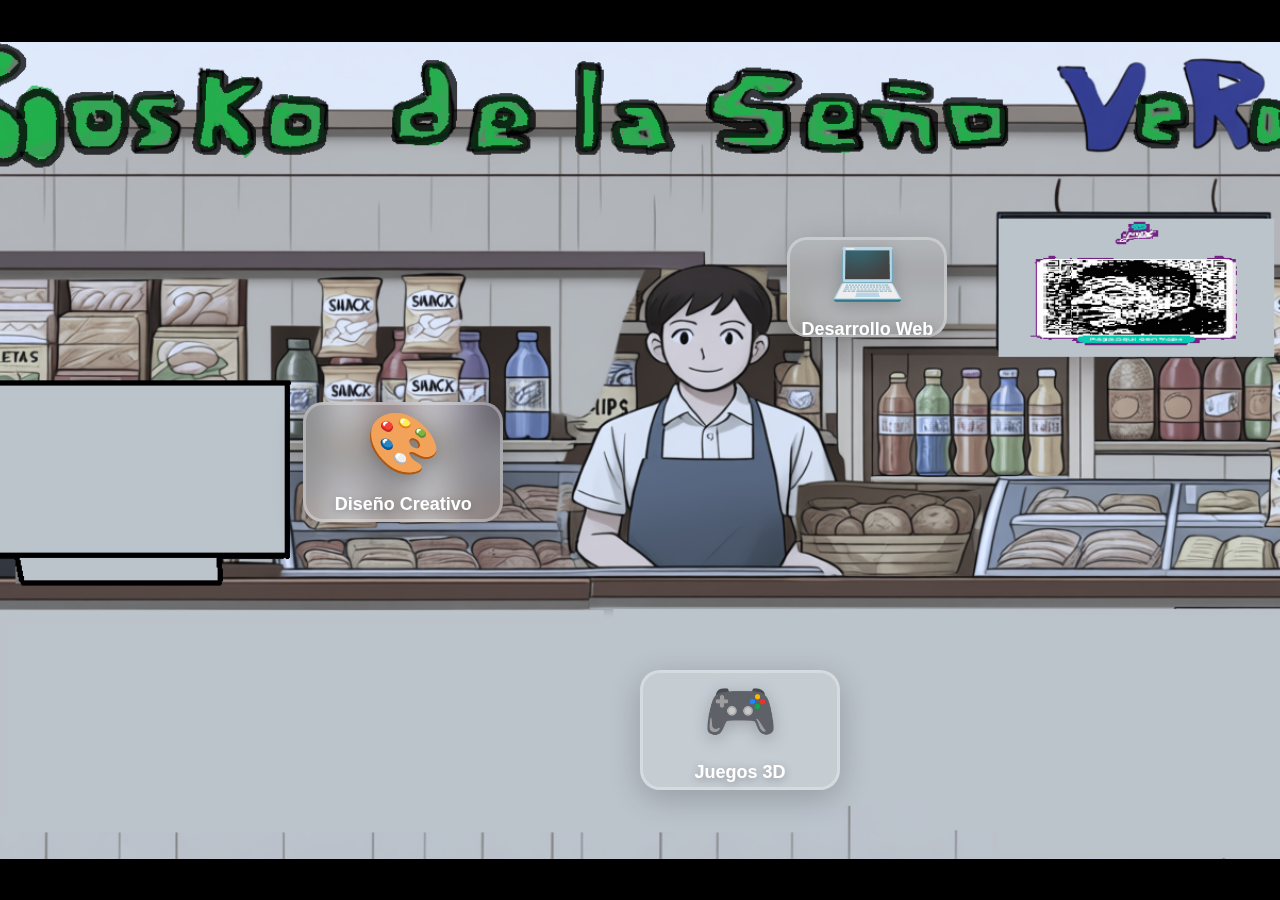
<file: index2.html>
<!DOCTYPE html>
<html lang="es">
  <head>
    <meta charset="UTF-8" />
    <meta name="viewport" content="width=device-width, initial-scale=1.0" />
    <title>Senho VeRo</title>
    <style>
      * {
        margin: 0;
        padding: 0;
        box-sizing: border-box;
      }

      body {
        margin: 0;
        overflow: hidden;
        font-family: "Segoe UI", Tahoma, Geneva, Verdana, sans-serif;
        background: #000;
      }

      #viewport {
        width: 100vw;
        height: 100vh;
        overflow: hidden;
        position: relative;
      }

      #scene {
        width: 100vw;
        height: 100vh;
        position: absolute;
        top: 0;
        left: 0;
        transform-origin: 50% 50%;
        transition: transform 1.5s cubic-bezier(0.4, 0, 0.2, 1);
      }

      #background1 {
        padding: 100px;
        top: -15%;
        left: -15%;
        width: 130%;
        height: 130%;

        position: relative;
        overflow: visible;

        /* La propiedad 'background' original con el degradado fue eliminada */
      }
      #background2 {
        width: 100%;
        height: 100%;
        /* PROPIEDADES DE FONDO */
        background-image: url("img/kiosko.png"); /* ⬅️ Reemplaza con la ruta correcta */
        background-size: contain; /* Asegura que la imagen cubra todo el elemento sin distorsión */
        background-position: center; /* Centra la imagen */
        background-repeat: no-repeat; /* Evita que la imagen se repita */
        position: relative;
        overflow: visible;
      }

      /* Botones interactivos */
      .interactive-button {
        position: absolute;
        width: 180px;
        height: 180px;
        background: rgba(255, 255, 255, 0.15);
        backdrop-filter: blur(20px);
        border: 3px solid rgba(255, 255, 255, 0.3);
        border-radius: 20px;
        cursor: pointer;
        transition: all 0.4s cubic-bezier(0.4, 0, 0.2, 1);
        display: flex;
        flex-direction: column;
        align-items: center;
        justify-content: center;
        gap: 15px;
        box-shadow: 0 8px 32px rgba(0, 0, 0, 0.2);
        z-index: 10;
      }

      .interactive-button:hover {
        transform: scale(1.05) translateY(-5px);
        background: rgba(255, 255, 255, 0.25);
        border-color: rgba(255, 255, 255, 0.5);
        box-shadow: 0 15px 45px rgba(0, 0, 0, 0.3);
      }

      .interactive-button.focused {
        pointer-events: all;
      }

      .button-icon {
        font-size: 60px;
        filter: drop-shadow(0 4px 8px rgba(0, 0, 0, 0.2));
      }

      .button-title {
        color: white;
        font-size: 18px;
        font-weight: 600;
        text-align: center;
        text-shadow: 0 2px 8px rgba(0, 0, 0, 0.3);
      }

      /* Posicionamiento de botones - DENTRO de la pantalla */
      .btn-1 {
        top: 45%;
        left: 27%;
        width: 200px;
        height: 120px;
      }
      .btn-2 {
        top: 28%;
        right: 29%;
        width: 160px;
        height: 100px;
      }
      .btn-3 {
        bottom: 15%;
        left: 50%;
        width: 200px;
        height: 120px;
      }
      

      /* Card de información */
      .info-card {
        position: fixed;
        top: 50%;
        left: 50%;
        transform: translate(-50%, -50%) scale(0.8);
        width: 90%;
        max-width: 500px;
        background: rgba(255, 255, 255, 0.95);
        backdrop-filter: blur(30px);
        border-radius: 25px;
        padding: 40px;
        box-shadow: 0 25px 80px rgba(0, 0, 0, 0.4);
        z-index: 1000;
        opacity: 0;
        visibility: hidden;
        transition: all 0.4s cubic-bezier(0.4, 0, 0.2, 1);
      }

      .info-card.active {
        opacity: 1;
        visibility: visible;
        transform: translate(-50%, -50%) scale(1);
      }

      .card-header {
        display: flex;
        align-items: center;
        gap: 20px;
        margin-bottom: 25px;
        padding-bottom: 20px;
        border-bottom: 2px solid rgba(0, 0, 0, 0.1);
      }

      .card-icon {
        font-size: 50px;
        filter: drop-shadow(0 4px 8px rgba(0, 0, 0, 0.1));
      }

      .card-title {
        font-size: 28px;
        font-weight: 700;
        color: #333;
      }

      .card-content {
        color: #555;
        font-size: 16px;
        line-height: 1.8;
        margin-bottom: 30px;
      }

      .card-actions {
        display: flex;
        gap: 15px;
        flex-wrap: wrap;
      }

      .card-btn {
        flex: 1;
        min-width: 140px;
        padding: 15px 25px;
        border: none;
        border-radius: 12px;
        font-size: 16px;
        font-weight: 600;
        cursor: pointer;
        transition: all 0.3s ease;
        display: flex;
        align-items: center;
        justify-content: center;
        gap: 8px;
      }

      .btn-youtube {
        background: linear-gradient(135deg, #ff0000, #cc0000);
        color: white;
        box-shadow: 0 4px 15px rgba(255, 0, 0, 0.3);
      }

      .btn-youtube:hover {
        transform: translateY(-2px);
        box-shadow: 0 6px 20px rgba(255, 0, 0, 0.4);
      }

      .btn-close {
        background: linear-gradient(135deg, #667eea, #764ba2);
        color: white;
        box-shadow: 0 4px 15px rgba(102, 126, 234, 0.3);
      }

      .btn-close:hover {
        transform: translateY(-2px);
        box-shadow: 0 6px 20px rgba(102, 126, 234, 0.4);
      }

      /* Efecto de pulso en botones */
      @keyframes pulse {
        0%,
        100% {
          box-shadow: 0 8px 32px rgba(0, 0, 0, 0.2);
        }
        50% {
          box-shadow: 0 8px 32px rgba(255, 255, 255, 0.4);
        }
      }

      .interactive-button {
        animation: pulse 3s ease-in-out infinite;
      }

      /* Indicador de clic */
      .click-indicator {
        position: absolute;
        bottom: 0px;
        width: 30px;
        height: 30px;
        background: rgba(255, 255, 255, 0.9);
        border-radius: 50%;
        display: flex;
        align-items: center;
        justify-content: center;
        font-size: 18px;
        box-shadow: 0 4px 15px rgba(0, 0, 0, 0.2);
        animation: click-pulse 1.5s ease-in-out infinite;

        opacity: 0;
        pointer-events: none;

        transition: opacity 0.3s;
      }
      .interactive-button.active .click-indicator {
        opacity: 1;
        pointer-events: auto;
      }

      @keyframes click-pulse {
        0%,
        100% {
          transform: scale(1);
        }
        50% {
          transform: scale(1.1);
        }
      }
    </style>
  </head>
  <body>
    <div id="viewport">
      <div id="scene">
        <div id="background1">
          <div id="background2">
            <!-- Decoraciones de fondo -->

            <!-- Botones interactivos -->
            <div class="interactive-button btn-1" data-id="proyecto1">
              <div class="button-icon">🎨</div>
              <div class="button-title">Diseño Creativo</div>
              <button class="click-indicator">👆</button>
            </div>

            <div class="interactive-button btn-2" data-id="proyecto2">
              <div class="button-icon">💻</div>
              <div class="button-title">Desarrollo Web</div>
              <button class="click-indicator">👆</button>
            </div>

            <div class="interactive-button btn-3" data-id="proyecto3">
              <div class="button-icon">🎮</div>
              <div class="button-title">Juegos 3D</div>
              <button class="click-indicator">👆</button>
            </div>
          </div>
        </div>
      </div>
    </div>

    <!-- Overlay oscuro -->
    <div class="overlay" id="overlay"></div>

    <!-- Card de información -->
    <div class="info-card" id="infoCard">
      <div class="card-header">
        <div class="card-icon" id="cardIcon">🎨</div>
        <div class="card-title" id="cardTitle">Título del Proyecto</div>
      </div>
      <div class="card-content" id="cardContent">
        Descripción del proyecto...
      </div>
      <div class="card-actions">
        <button class="card-btn btn-youtube" id="youtubeBtn">
          ▶️ Ver en YouTube
        </button>
        <button class="card-btn btn-close" id="closeBtn">← Volver</button>
      </div>
    </div>

    <script>
      // Datos de los proyectos
      const projectsData = {
        proyecto1: {
          icon: "🎨",
          title: "Diseño Creativo",
          content:
            "Un proyecto de diseño visual innovador que combina arte digital con experiencias interactivas. Explora nuevas formas de expresión creativa en la web.",
          youtubeUrl: "https://www.youtube.com/watch?v=dQw4w9WgXcQ",
        },
        proyecto2: {
          icon: "💻",
          title: "Desarrollo Web",
          content:
            "Aplicación web moderna con tecnologías de vanguardia. Interfaz responsiva, animaciones fluidas y arquitectura escalable para proyectos empresariales.",
          youtubeUrl: "https://www.youtube.com/watch?v=dQw4w9WgXcQ",
        },
        proyecto3: {
          icon: "🎮",
          title: "Juegos 3D",
          content:
            "Experiencia de juego inmersiva con gráficos 3D en tiempo real. Física realista, efectos visuales impresionantes y jugabilidad adictiva.",
          youtubeUrl: "https://www.youtube.com/watch?v=dQw4w9WgXcQ",
        },
        proyecto4: {
          icon: "📱",
          title: "Apps Móviles",
          content:
            "Aplicación móvil nativa con diseño intuitivo y rendimiento optimizado. Funcionalidades avanzadas para mejorar la productividad diaria.",
          youtubeUrl: "https://www.youtube.com/watch?v=dQw4w9WgXcQ",
        },
      };
      const containers = document.querySelectorAll(".interactive-button");

      containers.forEach((container) => {
        container.addEventListener("click", () => {
          container.classList.toggle("active"); // muestra u oculta el botón
        });
      });

      class InteractiveScene {
        constructor() {
          this.scene = document.getElementById("scene");
          this.buttons = document.querySelectorAll(".interactive-button");
          this.infoCard = document.getElementById("infoCard");
          this.overlay = document.getElementById("overlay");
          this.focusedButton = null;
          this.isZoomed = false;

          this.init();
        }

        init() {
          // Click en botones
          this.buttons.forEach((button) => {
            button.addEventListener("click", (e) => {
              if (!this.isZoomed) {
                // Primer clic: hacer zoom
                this.zoomToButton(button);
              } else if (this.focusedButton === button) {
                // Segundo clic: mostrar card
                this.showCard(button.dataset.id);
              }
            });
          });

          // Botón de cerrar card
          document.getElementById("closeBtn").addEventListener("click", () => {
            this.closeCard();
          });

          // Botón de YouTube
          document
            .getElementById("youtubeBtn")
            .addEventListener("click", () => {
              const projectId = this.focusedButton?.dataset.id;
              if (projectId && projectsData[projectId]) {
                window.open(projectsData[projectId].youtubeUrl, "_blank");
              }
            });

          // Click en overlay
          this.overlay.addEventListener("click", () => {
            this.closeCard();
          });
        }

        zoomToButton(button) {
          // Obtener posición del botón relativa a la escena
          const buttonRect = button.getBoundingClientRect();
          const sceneRect = this.scene.getBoundingClientRect();

          // Centro del botón en coordenadas de la escena
          const buttonCenterX = buttonRect.left + buttonRect.width / 2;
          const buttonCenterY = buttonRect.top + buttonRect.height / 2;

          // Centro del viewport
          const viewportCenterX = window.innerWidth / 2;
          const viewportCenterY = window.innerHeight / 2;

          // Factor de zoom
          const zoomScale = 2;

          // Calcular cuánto necesitamos mover para centrar el botón
          const translateX = viewportCenterX - buttonCenterX;
          const translateY = viewportCenterY - buttonCenterY;

          // Aplicar transformación
          this.scene.style.transform = `translate(${
            translateX * zoomScale
          }px, ${translateY * zoomScale}px) scale(${zoomScale})`;
          // Marcar como enfocado
          button.classList.add("focused");
          this.focusedButton = button;
          this.isZoomed = true;

          // Atenuar otros botones
          this.buttons.forEach((btn) => {
            if (btn !== button) {
              btn.style.opacity = "0.3";
            }
          });
        }

        showCard(projectId) {
          const project = projectsData[projectId];
          if (!project) return;

          // Actualizar contenido de la card
          document.getElementById("cardIcon").textContent = project.icon;
          document.getElementById("cardTitle").textContent = project.title;
          document.getElementById("cardContent").textContent = project.content;

          // Mostrar card y overlay
          this.overlay.classList.add("active");
          this.infoCard.classList.add("active");
        }

        closeCard() {
          // Ocultar card
          this.infoCard.classList.remove("active");
          this.overlay.classList.remove("active");

          // Resetear zoom después de un delay
          setTimeout(() => {
            this.resetZoom();
          }, 300);
        }

        resetZoom() {
          // Resetear transformación
          this.scene.style.transform = "translate(0, 0) scale(1)";

          // Restaurar todos los botones
          this.buttons.forEach((btn) => {
            btn.classList.remove("focused");
            btn.style.opacity = "0.5";
          });

          this.focusedButton = null;
          this.isZoomed = false;
        }
      }

      // Inicializar cuando el DOM esté listo
      document.addEventListener("DOMContentLoaded", () => {
        new InteractiveScene();
      });
    </script>
  </body>
</html>
</file>
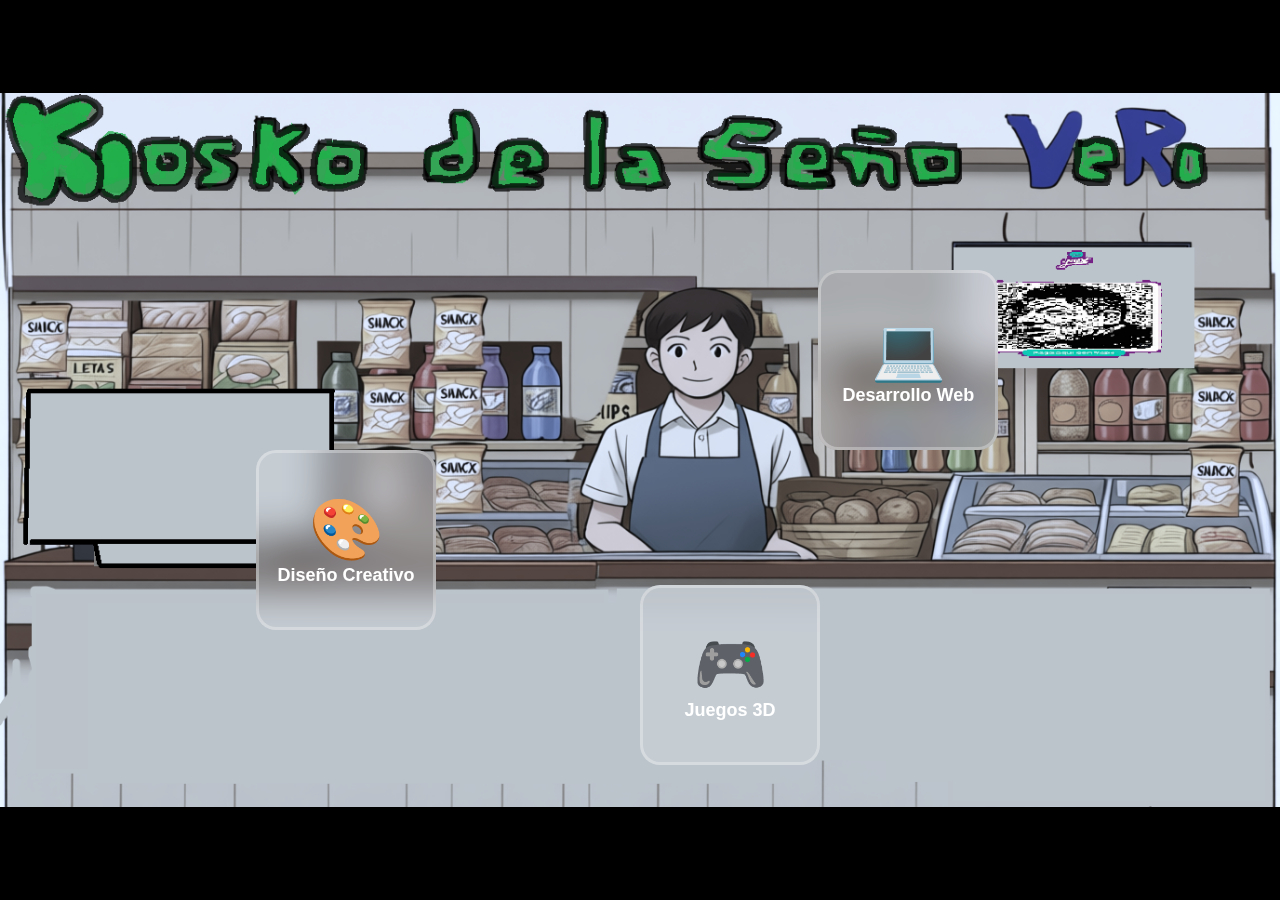
<file: index3.html>
<!DOCTYPE html>
<html lang="es">
<head>
  <meta charset="UTF-8">
  <meta name="viewport" content="width=device-width, initial-scale=1.0">
  <title>Senho VeRo</title>

  <style>
    * { margin: 0; padding: 0; box-sizing: border-box; }

    body {
      font-family: "Segoe UI", sans-serif;
      background: #000;
      overflow: hidden;
    }

    #scene {
      width: 100vw;
      height: 100vh;
      background-image: url("img/kiosko.png");
      background-size: contain;
      background-position: center;
      background-repeat: no-repeat;
      position: relative;
    }

    /* BOTONES */
    .interactive-button {
      position: absolute;
      width: 180px;
      height: 180px;
      background: rgba(255,255,255,0.15);
      border: 3px solid rgba(255,255,255,0.3);
      border-radius: 20px;
      backdrop-filter: blur(20px);
      display: flex;
      flex-direction: column;
      justify-content: center;
      align-items: center;
      color: white;
      cursor: pointer;
      transition: .3s;
    }

    .interactive-button:hover {
      transform: scale(1.05);
      background: rgba(255,255,255,0.25);
    }

    .button-icon { font-size: 60px; }
    .button-title { font-size: 18px; font-weight: 600; }

    .btn-1 { top: 50%; left: 20%;  }
    .btn-2 { top: 30%; right: 22%; }
    .btn-3 { bottom: 15%; left: 50%; }

    /* CARD */
    .info-card {
      position: fixed;
      top: 50%;
      left: 50%;
      transform: translate(-50%, -50%) scale(0.8);
      background: white;
      border-radius: 25px;
      padding: 40px;
      width: 90%;
      max-width: 500px;
      opacity: 0;
      visibility: hidden;
      transition: .3s;
      z-index: 100;
    }

    .info-card.active {
      opacity: 1;
      visibility: visible;
      transform: translate(-50%, -50%) scale(1);
    }

    .overlay {
      position: fixed;
      inset: 0;
      background: rgba(0,0,0,0.6);
      opacity: 0;
      visibility: hidden;
      transition: .3s;
      z-index: 50;
    }

    .overlay.active {
      opacity: 1;
      visibility: visible;
    }

    .card-btn {
      padding: 12px 20px;
      border-radius: 10px;
      border: none;
      cursor: pointer;
      width: 100%;
      color: white;
      font-weight: bold;
      margin-bottom: 10px;
    }

    .btn-youtube { background: #d00; }
    .btn-close { background: #555; }

    .carousel-container {
      width: 100%;
      overflow: hidden;
      position: relative;
      margin-bottom: 20px;
    }

    .carousel {
      display: flex;
      transition: transform .35s ease-in-out;
      gap: 20px;
    }

    .carousel-item {
      min-width: 340px;
      max-width: 340px;
      flex-shrink: 0;
      background: white;
      border-radius: 18px;
      padding: 20px;
      box-shadow: 0 8px 25px rgba(0,0,0,0.22);
      border: 3px solid rgba(255, 0, 150, 0.5);
      transition: all .3s;
      opacity: 0.4;
      transform: scale(0.9);
    }

    .carousel-item.active {
      opacity: 1;
      transform: scale(1);
      border-color: rgba(255,0,150,1);
    }

    .carousel-item-icon {
      font-size: 50px;
      margin-bottom: 10px;
    }

    .carousel-item-title {
      font-weight: bold;
      margin-bottom: 10px;
      font-size: 22px;
    }

    .carousel-item-content {
      font-size: 15px;
      margin-bottom: 20px;
    }

    .nav-btn {
      position: absolute;
      top: 50%;
      transform: translateY(-50%);
      border: none;
      background: rgba(0,0,0,0.45);
      color: white;
      font-size: 25px;
      cursor: pointer;
      padding: 8px 12px;
      border-radius: 10px;
      z-index: 120;
      transition: .2s;
    }

    .nav-btn:hover {
      background: rgba(0,0,0,0.7);
    }

    .nav-btn:disabled {
      opacity: 0.3;
      cursor: not-allowed;
    }

    #prevBtn { left: -10px; }
    #nextBtn { right: -10px; }
    /* Tarjetas de equipo */
.carousel-item.team {
  background: linear-gradient(180deg, rgba(255,255,255,0.95), rgba(245,245,245,0.9));
  border: 2px solid rgba(255,255,255,0.6);
  color: #222;
  padding: 15px;
}

.carousel-item.team .team-photo {
  width: 90px;           /* más pequeño */
  height: 90px;          /* cuadrado y compacto */
  border-radius: 50%;    /* redondo */
  object-fit: cover;     /* recorta sin deformar */
  margin: 0 auto 10px;   /* centrado */
  display: block;
  box-shadow: 0 3px 8px rgba(0,0,0,0.25);
}

.carousel-item.team .carousel-item-title {
  font-size: 1rem;
  font-weight: 600;
  margin-bottom: 5px;
}

.carousel-item.team .carousel-item-content {
  font-size: 0.85rem;
  opacity: 0.8;
}

  </style>
</head>

<body>
  <div id="scene">
    <div class="interactive-button btn-1" data-id="info1">
      <div class="button-icon">🎨</div>
      <div class="button-title">Diseño Creativo</div>
    </div>

    <div class="interactive-button btn-2" data-id="info2">
      <div class="button-icon">💻</div>
      <div class="button-title">Desarrollo Web</div>
    </div>

    <div class="interactive-button btn-3" data-id="info3">
      <div class="button-icon">🎮</div>
      <div class="button-title">Juegos 3D</div>
    </div>
  </div>

  <div class="overlay" id="overlay"></div>

  <div class="info-card" id="infoCard">
    <button id="prevBtn" class="nav-btn">◀</button>

    <div class="carousel-container">
      <div id="carousel" class="carousel"></div>
    </div>

    <button id="nextBtn" class="nav-btn">▶</button>

    <button class="card-btn btn-close" id="closeBtn">Volver</button>
  </div>

  <script>
  const data = {
    info1: [
      {
        icon: "🎨",
        title: "Bocetos iniciales",
        content: "Arte visual creativo y moderno.",
        url: "https://www.youtube.com/watch?v=dQw4w9WgXcQ"
      },
      {
        icon: "🖌",
        title: "Maqueta Física",
        content: "Diseño de maqueta a escala para pruebas iniciales.",
        url: "https://www.youtube.com/watch?v=dQw4w9WgXcQ"
      },
      {
        icon: "🏗",
        title: "Escenario Real",
        content: "Diseño del espacio real para validar proporciones.",
        url: "https://www.youtube.com/watch?v=dQw4w9WgXcQ"
      },
      {
        icon: "🕶",
        title: "Realidad Virtual",
        content: "Adaptación completa al entorno VR con interacción inmersiva.",
        url: "https://www.youtube.com/watch?v=dQw4w9WgXcQ"
      }
    ],
    info2: [
      {
        icon: "💻",
        title: "Pruebas con maqueta",
        content: "Evaluación de interacción física con el modelo.",
        url: "https://www.youtube.com/watch?v=dQw4w9WgXcQ"
      },
      {
        icon: "🧠",
        title: "Pruebas escenario real",
        content: "Revisión de tiempos de respuesta y adaptación del entorno.",
        url: "https://www.youtube.com/watch?v=dQw4w9WgXcQ"
      },
      {
        icon: "🕹",
        title: "Pruebas VR",
        content: "Testeo con usuarios dentro del entorno virtual.",
        url: "https://www.youtube.com/watch?v=dQw4w9WgXcQ"
      }
    ],
    info3: [
      {
        photo: "img/foto_ar.jpeg",
        name: "Arleen Ferro Vasquez",
        role: "Diseñadora UX/UI"
      },
      {
        photo: "img/foto_wil.jpeg",
        name: "Wilson Mamani Casilla",
        role: "Desarrollador VR"
      },
      {
        photo: "img/foto_jaz.jpeg",
        name: "Jazmin Perez Villasante",
        role: "Desarrolladora Backend"
      },
      {
        photo: "img/foto_edil.jpeg",
        name: "Edilson Mamani Yucra",
        role: "Tester QA"
      },
      {
        photo: "img/foto_cri.jpeg",
        name: "Cristhian Huanca Olazabal",
        role: "Product Manager"
      }
    ]
  };

  const overlay = document.getElementById("overlay");
  const card = document.getElementById("infoCard");
  const carousel = document.getElementById("carousel");
  const prevBtn = document.getElementById("prevBtn");
  const nextBtn = document.getElementById("nextBtn");

  let currentIndex = 0;

  document.querySelectorAll(".interactive-button").forEach(btn => {
    btn.addEventListener("click", () => {
      const items = data[btn.dataset.id];
      carousel.innerHTML = "";
      currentIndex = 0;

      // Si el botón es info3 (equipo)
      if (btn.dataset.id === "info3") {
        items.forEach(member => {
          carousel.innerHTML += `
            <div class="carousel-item team">
              <img src="${member.photo}" alt="${member.name}" class="team-photo" />
              <div class="carousel-item-title">${member.name}</div>
              <div class="carousel-item-content">${member.role}</div>
            </div>`;
        });
      } else {
        // Para los demás botones
        items.forEach(item => {
          carousel.innerHTML += `
            <div class="carousel-item">
              <div class="carousel-item-icon">${item.icon}</div>
              <div class="carousel-item-title">${item.title}</div>
              <div class="carousel-item-content">${item.content}</div>
              <button class="card-btn btn-youtube" onclick="window.open('${item.url}', '_blank')">Ver en YouTube</button>
            </div>`;
        });
      }

      moveCarousel();
      overlay.classList.add("active");
      card.classList.add("active");
    });
  });

  function moveCarousel() {
    const container = carousel.parentElement;
    const cardWidth = 340;
    const gap = 20;
    const containerWidth = container.offsetWidth;
    const centerOffset = (containerWidth - cardWidth) / 2;
    const translateX = -(currentIndex * (cardWidth + gap)) + centerOffset;
    carousel.style.transform = `translateX(${translateX}px)`;
    updateActiveCard();
    updateButtons();
  }

  function updateActiveCard() {
    [...carousel.children].forEach((item, i) =>
      item.classList.toggle("active", i === currentIndex)
    );
  }

  function updateButtons() {
    prevBtn.disabled = currentIndex === 0;
    nextBtn.disabled = currentIndex === carousel.children.length - 1;
  }

  prevBtn.onclick = () => {
    if (currentIndex > 0) {
      currentIndex--;
      moveCarousel();
    }
  };

  nextBtn.onclick = () => {
    if (currentIndex < carousel.children.length - 1) {
      currentIndex++;
      moveCarousel();
    }
  };

  function closeCard() {
    overlay.classList.remove("active");
    card.classList.remove("active");
  }

  document.getElementById("closeBtn").addEventListener("click", closeCard);
  overlay.addEventListener("click", closeCard);
</script>

</body>
</html>
</file>
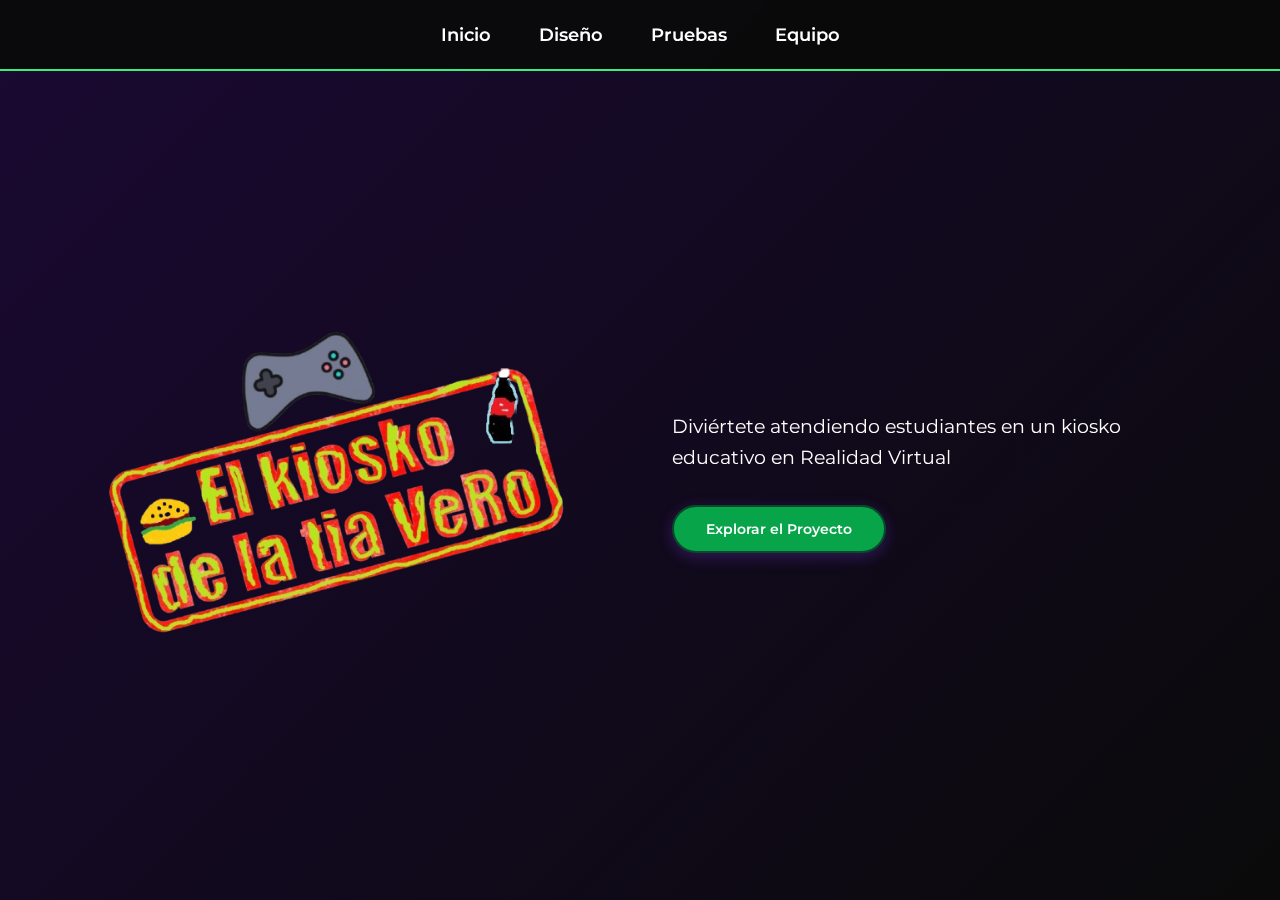
<file: index4.html>
<!DOCTYPE html>
<html lang="es">
  <head>
    <meta charset="UTF-8" />
    <meta name="viewport" content="width=device-width, initial-scale=1.0" />
    <title>El Kiosko de la Seño VeRo</title>
    <link
      href="https://fonts.googleapis.com/css2?family=Montserrat:wght@400;600;700&display=swap"
      rel="stylesheet"
    />
    <style>
      * {
        margin: 0;
        padding: 0;
        box-sizing: border-box;
      }

      body {
        font-family: "Montserrat", sans-serif;
        background: #0a0a0a;
        color: #ffffff;
        overflow: hidden;
        height: 100vh;
      }

      /* Navegación fija */
      nav {
        position: fixed;
        top: 0;
        width: 100%;
        background: rgba(10, 10, 10, 0.95);
        backdrop-filter: blur(10px);
        padding: 1.5rem 5%;
        z-index: 1000;
        border-bottom: 2px solid #3aed7f;
      }

      nav ul {
        display: flex;
        justify-content: center;
        gap: 3rem;
        list-style: none;
      }

      nav a {
        color: #ffffff;
        text-decoration: none;
        font-weight: 600;
        font-size: 1.1rem;
        transition: color 0.3s;
        position: relative;
        cursor: pointer;
      }

      nav a::after {
        content: "";
        position: absolute;
        bottom: -5px;
        left: 0;
        width: 0;
        height: 2px;
        background: #3aed3d;
        transition: width 0.3s;
      }

      nav a:hover {
        color: #8bfa9f;
      }

      nav a:hover::after {
        width: 100%;
      }

      /* Contenedor de secciones */
      .sections-container {
        position: relative;
        width: 100%;
        height: 100vh;
      }

      /* Secciones base */
      section {
        position: absolute;
        width: 100%;
        height: 100vh;
        display: flex;
        flex-direction: column;
        justify-content: center;
        align-items: center;
        padding: 6rem 5% 2rem;
        transition: all 0.8s cubic-bezier(0.4, 0, 0.2, 1);
        transform-origin: center center;
      }

      section.inactive {
        transform: scale(1);
        opacity: 1;
        pointer-events: none;
        filter: blur(0);
        z-index: 1;
      }

      section.active {
        transform: scale(1);
        opacity: 1;
        z-index: 100;
        pointer-events: all;
        filter: blur(0);
      }

      /* Overlay difuminado para secciones activas (excepto inicio) */
      section.active:not(#inicio)::before {
        content: "";
        position: fixed;
        top: 0;
        left: 0;
        width: 100%;
        height: 100%;
        background: rgba(0, 0, 0, 0.75);
        backdrop-filter: blur(8px);
        z-index: -1;
      }

      /* Contenedor de card para secciones que no son inicio */
      section:not(#inicio) {
        padding: 0;
      }

      section:not(#inicio) > * {
        position: relative;
        z-index: 2;
      }

      .section-content-wrapper {
        background: rgba(10, 10, 10, 0.95);
        border: 2px solid #3aed7f;
        border-radius: 30px;
        padding: 3rem;
        max-width: 900px;
        max-height: 85vh;
        overflow-y: auto;
        box-shadow: 0 20px 60px rgba(58, 237, 127, 0.3);
        backdrop-filter: blur(10px);
      }

      section:not(#inicio).active .section-content-wrapper {
        animation: slideIn 0.8s cubic-bezier(0.4, 0, 0.2, 1);
      }

      @keyframes slideIn {
        from {
          transform: scale(0.8) translateY(50px);
          opacity: 0;
        }
        to {
          transform: scale(1) translateY(0);
          opacity: 1;
        }
      }

      /* Portada */
      .hero {
        background: linear-gradient(135deg, #1a0933 0%, #0a0a0a 100%);
      }

      .hero-content {
        display: flex;
        align-items: center;
        gap: 4rem;
        max-width: 1200px;
        width: 100%;
        z-index: 2;
      }

      .hero-left {
        flex: 1;
        display: flex;
        justify-content: center;
        align-items: center;
      }

      .hero-right {
        flex: 1;
        display: flex;
        flex-direction: column;
        gap: 2rem;
        text-align: left;
      }

      .hero-right p {
        font-size: 1.2rem;
        line-height: 1.6;
        color: #ffffff;
      }

      .hero-icon {
        max-width: 500px;
        width: 100%;
        height: auto;
        animation: float 3s ease-in-out infinite;
      }

      @keyframes float {
        0%, 100% {
          transform: translateY(0px);
        }
        50% {
          transform: translateY(-20px);
        }
      }

      .section-title {
        font-size: 3rem;
        margin-bottom: 1.5rem;
        color: #8bfab9;
        text-align: center;
      }

      .section-description {
        font-size: 1.2rem;
        color: #d1d5db;
        text-align: center;
        max-width: 800px;
        margin-bottom: 3rem;
        line-height: 1.8;
      }

      /* Sección previa */
      .preview-section {
        background: linear-gradient(135deg, #1a0933 0%, #0a0a0a 100%);
      }

      .preview-card {
        background: rgba(124, 58, 237, 0.1);
        border: 2px solid #3aed43;
        border-radius: 20px;
        padding: 3rem;
        max-width: 600px;
        text-align: center;
        transition: all 0.3s;
      }

      .preview-card:hover {
        transform: translateY(-5px);
        box-shadow: 0 15px 40px rgba(124, 58, 237, 0.3);
      }

      .preview-card h3 {
        font-size: 2rem;
        margin-bottom: 1.5rem;
        color: #ffffff;
      }

      .preview-card p {
        font-size: 1.1rem;
        color: #d1d5db;
        margin-bottom: 2rem;
        line-height: 1.8;
      }

      /* Equipo */
      .team-grid {
        display: flex;
        justify-content: center;
        flex-wrap: wrap;
        gap: 2rem;
        max-width: 1400px;
      }

      .team-card {
        flex: 0 1 220px;
        background: linear-gradient(
          135deg,
          rgba(124, 58, 237, 0.2) 0%,
          rgba(10, 10, 10, 0.8) 100%
        );
        border: 2px solid #5eed3a;
        border-radius: 20px;
        padding: 2rem;
        text-align: center;
        transition: all 0.3s;
      }

      .team-card:hover {
        transform: translateY(-10px);
        box-shadow: 0 15px 40px rgba(124, 58, 237, 0.4);
      }

      .team-photo {
        width: 150px;
        height: 150px;
        border-radius: 50%;
        border: 3px solid #3aed67;
        margin: 0 auto 1.5rem;
        overflow: hidden;
      }

      .team-photo img {
        width: 100%;
        height: 100%;
        object-fit: cover;
      }

      .team-card h3 {
        font-size: 1.5rem;
        margin-bottom: 0.5rem;
        color: #28bb21;
      }

      .team-card p {
        font-size: 1rem;
        color: #d1d5db;
        margin-bottom: 1.5rem;
      }

      .github-link {
        display: inline-block;
        padding: 0.7rem 1.5rem;
        background: #3aed40;
        color: white;
        text-decoration: none;
        border-radius: 25px;
        font-weight: 600;
        transition: all 0.3s;
      }

      .github-link:hover {
        background: #45d928;
        transform: scale(1.05);
      }

      .cta-button {
        display: inline-block;
        padding: 0.8rem 2rem;
        background: #07a449;
        color: white;
        text-decoration: none;
        border-radius: 25px;
        font-weight: 600;
        font-size: 0.9rem;
        transition: all 0.3s;
        border: 2px solid #054b27;
        box-shadow: 0 4px 15px rgba(124, 58, 237, 0.3);
        text-align: center;
        width: fit-content;
        cursor: pointer;
      }

      .cta-button:hover {
        transform: translateY(-3px);
        box-shadow: 0 8px 25px rgba(124, 58, 237, 0.5);
        background: #2bd928;
      }

      /* Botón volver al inicio */
      .back-to-home {
        position: fixed;
        bottom: 3rem;
        right: 3rem;
        width: 60px;
        height: 60px;
        background: #07a449;
        border: 2px solid #3aed7f;
        border-radius: 50%;
        display: flex;
        align-items: center;
        justify-content: center;
        cursor: pointer;
        transition: all 0.3s;
        z-index: 999;
        box-shadow: 0 4px 15px rgba(7, 164, 73, 0.4);
        opacity: 0;
        pointer-events: none;
      }

      .back-to-home.show {
        opacity: 1;
        pointer-events: all;
      }

      .back-to-home:hover {
        transform: scale(1.1) translateY(-3px);
        background: #2bd928;
        box-shadow: 0 8px 25px rgba(7, 164, 73, 0.6);
      }

      .back-to-home svg {
        width: 28px;
        height: 28px;
        fill: white;
      }

      /* Responsive */
      @media (max-width: 768px) {
        .hero-content {
          flex-direction: column;
          text-align: center;
          gap: 2rem;
        }

        .hero-right {
          text-align: center;
        }

        .hero-icon {
          max-width: 300px;
        }

        .section-title {
          font-size: 2rem;
        }

        nav ul {
          gap: 1.5rem;
        }

        nav a {
          font-size: 0.9rem;
        }

        .team-grid {
          max-height: 60vh;
          overflow-y: auto;
        }
      }
    </style>
  </head>
  <body>
    <!-- Navegación -->
    <nav>
      <ul>
        <li><a data-section="inicio">Inicio</a></li>
        <li><a data-section="diseno">Diseño</a></li>
        <li><a data-section="pruebas">Pruebas</a></li>
        <li><a data-section="equipo">Equipo</a></li>
      </ul>
    </nav>

    <div class="sections-container">
      <!-- Portada -->
      <section id="inicio" class="hero active">
        <div class="hero-content">
          <div class="hero-left">
            <img src="img/icon3.png" alt="Kiosko Icon" class="hero-icon" />
          </div>
          <div class="hero-right">
            <p>
              Diviértete atendiendo estudiantes en un kiosko educativo en Realidad Virtual
            </p>
            <a class="cta-button" data-section="diseno">Explorar el Proyecto</a>
          </div>
        </div>
      </section>

      <!-- Sección Diseño -->
      <section id="diseno" class="preview-section inactive">
        <h2 class="section-title">Proceso de Diseño</h2>
        <div class="preview-card">
          <h3>🎨 Diseño y Desarrollo</h3>
          <p>
            Explora el recorrido completo desde los primeros bocetos hasta la
            versión final en Realidad Virtual. Descubre cómo evolucionó nuestro
            kiosko educativo a través de maquetas físicas, escenarios reales y
            entornos virtuales inmersivos.
          </p>
          <a href="diseno.html" class="cta-button">Ver Timeline de Diseño</a>
        </div>
      </section>

      <!-- Sección Pruebas -->
      <section id="pruebas" class="preview-section inactive">
        <h2 class="section-title">Pruebas y Validación</h2>
        <div class="preview-card">
          <h3>🧪 Testing del Proyecto</h3>
          <p>
            Conoce las diferentes etapas de pruebas realizadas con usuarios
            reales. Desde la validación con maquetas físicas hasta las pruebas de
            usabilidad en el entorno VR final, documentamos cada aprendizaje del
            proceso.
          </p>
          <a href="pruebas.html" class="cta-button">Ver Timeline de Pruebas</a>
        </div>
      </section>

      <!-- Sección Equipo -->
      <section id="equipo" class="inactive">
        <h2 class="section-title">Nuestro Equipo</h2>
        <p class="section-description">
          El grupo de desarrolladores que hizo posible este proyecto educativo
        </p>
        <div class="team-grid">
          <div class="team-card">
            <div class="team-photo">
              <img src="img/foto_ar.jpeg" alt="Arleen Ferro Vasquez">
            </div>
            <h3>Arleen Ferro Vasquez</h3>
            <p>Rol: Diseñador UX/UI</p>
            <a href="https://github.com/usuario1" class="github-link" target="_blank">GitHub</a>
          </div>
          <div class="team-card">
            <div class="team-photo">
              <img src="img/foto_wil.jpeg" alt="Wilson Mamani Casilla">
            </div>
            <h3>Wilson Mamani Casilla</h3>
            <p>Rol: Desarrollador VR</p>
            <a href="https://github.com/usuario2" class="github-link" target="_blank">GitHub</a>
          </div>
          <div class="team-card">
            <div class="team-photo">
              <img src="img/foto_jaz.jpeg" alt="Jazmin Perez Villasante">
            </div>
            <h3>Jazmin Perez Villasante</h3>
            <p>Rol: Desarrollador Backend</p>
            <a href="https://github.com/usuario3" class="github-link" target="_blank">GitHub</a>
          </div>
          <div class="team-card">
            <div class="team-photo">
              <img src="img/foto_edil.jpeg" alt="Edilson Mamani Yucra">
            </div>
            <h3>Edilson Mamani Yucra</h3>
            <p>Rol: Tester QA</p>
            <a href="https://github.com/usuario4" class="github-link" target="_blank">GitHub</a>
          </div>
          <div class="team-card">
            <div class="team-photo">
              <img src="img/foto_cri.jpeg" alt="Cristhian Huanca Olazabal">
            </div>
            <h3>Cristhian Huanca Olazabal</h3>
            <p>Rol: Product Manager</p>
            <a href="https://github.com/usuario5" class="github-link" target="_blank">GitHub</a>
          </div>
        </div>
      </section>
    </div>

    <!-- Botón Volver al Inicio -->
    <button class="back-to-home" id="backToHome" title="Volver al inicio">
      <svg xmlns="http://www.w3.org/2000/svg" viewBox="0 0 24 24">
        <path d="M10 20v-6h4v6h5v-8h3L12 3 2 12h3v8z"/>
      </svg>
    </button>

    <script>
      // Navegación con efecto zoom
      const navLinks = document.querySelectorAll('nav a, .cta-button[data-section]');
      const sections = document.querySelectorAll('section');
      const backToHomeBtn = document.getElementById('backToHome');

      function showSection(targetId) {
        sections.forEach(section => {
          if (section.id === targetId) {
            section.classList.remove('inactive');
            section.classList.add('active');
          } else {
            section.classList.remove('active');
            section.classList.add('inactive');
          }
        });

        // Mostrar u ocultar botón de volver al inicio
        if (targetId === 'inicio') {
          backToHomeBtn.classList.remove('show');
        } else {
          backToHomeBtn.classList.add('show');
        }
      }

      navLinks.forEach(link => {
        link.addEventListener('click', function(e) {
          e.preventDefault();
          const targetSection = this.getAttribute('data-section');
          if (targetSection) {
            showSection(targetSection);
          }
        });
      });

      // Funcionalidad del botón volver al inicio
      backToHomeBtn.addEventListener('click', function() {
        showSection('inicio');
      });
    </script>
  </body>
</html>
</file>
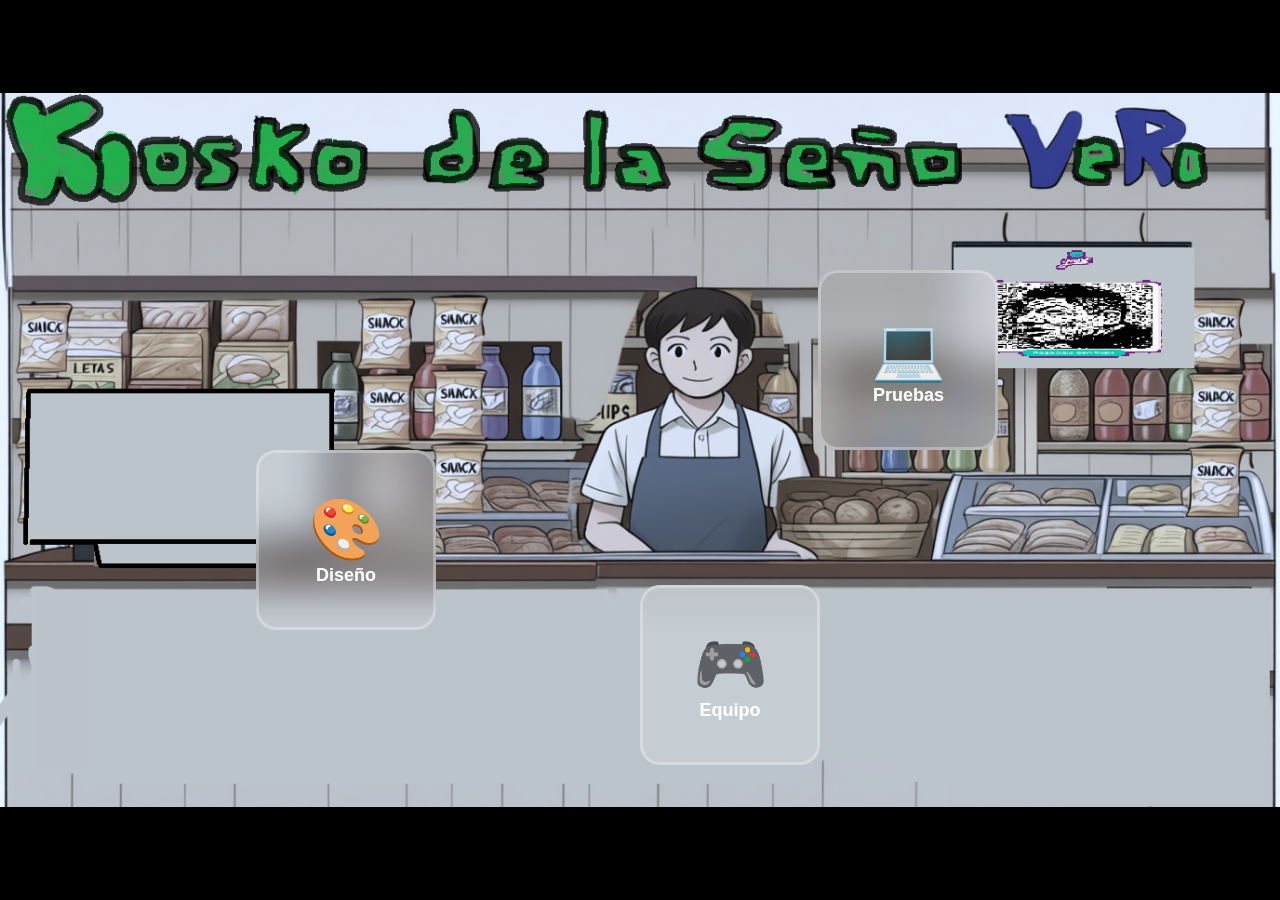
<file: index5.html>
<!DOCTYPE html>
<html lang="es">
  <head>
    <meta charset="UTF-8" />
    <meta name="viewport" content="width=device-width, initial-scale=1.0" />
    <title>Senho VeRo</title>

    <style>
      * {
        margin: 0;
        padding: 0;
        box-sizing: border-box;
      }

      body {
        font-family: "Segoe UI", sans-serif;
        background: #000;
        overflow: hidden;
        cursor: url("img/mano_cursor_default.png") 0 0, auto;
      }
      
      /* Cursor pointer para elementos clickeables */
    /* Cursor pointer para elementos clickeables */
    .interactive-button,
    .card-btn,
    .nav-btn:not(:disabled),
    button:not(:disabled) {
      cursor: url('img/mano_cursor_default.png') 0 0, pointer !important;
    }

    /* Cursor bloqueado para botones desabilitados */
    .nav-btn:disabled,
    button:disabled {
      cursor: url('img/mano_cursor_bloqueado.png') 0 0, not-allowed !important;
      pointer-events: auto;
    }

      #scene {
        width: 100vw;
        height: 100vh;
        background-image: url("img/kiosko.png");
        background-size: contain;
        background-position: center;
        background-repeat: no-repeat;
        position: relative;
      }

      /* BOTONES */
      .interactive-button {
        position: absolute;
        width: 180px;
        height: 180px;
        background: rgba(255, 255, 255, 0.15);
        border: 3px solid rgba(255, 255, 255, 0.3);
        border-radius: 20px;
        backdrop-filter: blur(20px);
        display: flex;
        flex-direction: column;
        justify-content: center;
        align-items: center;
        color: white;
        cursor: pointer;
        transition: 0.3s;
      }

      .interactive-button:hover {
        transform: scale(1.05);
        background: rgba(255, 255, 255, 0.25);
      }

      .button-icon {
        font-size: 60px;
      }
      .button-title {
        font-size: 18px;
        font-weight: 600;
      }

      .btn-1 {
        top: 50%;
        left: 20%;
      }
      .btn-2 {
        top: 30%;
        right: 22%;
      }
      .btn-3 {
        bottom: 15%;
        left: 50%;
      }

      /* CARD */
      .info-card {
        position: fixed;
        top: 50%;
        left: 50%;
        transform: translate(-50%, -50%) scale(0.8);
        background: white;
        border-radius: 25px;
        padding: 40px;
        width: 90%;
        max-width: 500px;
        opacity: 0;
        visibility: hidden;
        transition: 0.3s;
        z-index: 100;
      }

      .info-card.active {
        opacity: 1;
        visibility: visible;
        transform: translate(-50%, -50%) scale(1);
      }

      .overlay {
        position: fixed;
        inset: 0;
        background: rgba(0, 0, 0, 0.6);
        opacity: 0;
        visibility: hidden;
        transition: 0.3s;
        z-index: 50;
      }

      .overlay.active {
        opacity: 1;
        visibility: visible;
      }

      .card-btn {
        padding: 12px 20px;
        border-radius: 10px;
        border: none;
        cursor: pointer;
        width: 100%;
        color: white;
        font-weight: bold;
        margin-bottom: 10px;
      }

      .btn-youtube {
        background: #d00;
      }
      .btn-close {
        background: #555;
      }

      .carousel-container {
        width: 100%;
        overflow: hidden;
        position: relative;
        margin-bottom: 20px;
      }

      .carousel {
        display: flex;
        transition: transform 0.35s ease-in-out;
        gap: 20px;
      }

      .carousel-item {
        min-width: 340px;
        max-width: 340px;
        flex-shrink: 0;
        background: white;
        border-radius: 18px;
        padding: 20px;
        box-shadow: 0 8px 25px rgba(0, 0, 0, 0.22);
        border: 3px solid rgba(255, 0, 150, 0.5);
        transition: all 0.3s;
        opacity: 0.4;
        transform: scale(0.9);
      }

      .carousel-item.active {
        opacity: 1;
        transform: scale(1);
        border-color: rgba(255, 0, 150, 1);
      }

      .carousel-item-icon {
        font-size: 50px;
        margin-bottom: 10px;
      }

      .carousel-item-title {
        font-weight: bold;
        margin-bottom: 10px;
        font-size: 22px;
      }

      .carousel-item-content {
        font-size: 15px;
        margin-bottom: 20px;
      }

      .nav-btn {
        position: absolute;
        top: 50%;
        transform: translateY(-50%);
        border: none;
        background: rgba(0, 0, 0, 0.45);
        color: white;
        font-size: 25px;
        cursor: pointer;
        padding: 8px 12px;
        border-radius: 10px;
        z-index: 120;
        transition: 0.2s;
      }

      .nav-btn:hover {
        background: rgba(0, 0, 0, 0.7);
      }

      .nav-btn:disabled {
        opacity: 0.3;
        cursor: not-allowed;
      }

      #prevBtn {
        left: -10px;
      }
      #nextBtn {
        right: -10px;
      }
      /* Tarjetas de equipo */
      .carousel-item.team {
        background: linear-gradient(
          180deg,
          rgba(255, 255, 255, 0.95),
          rgba(245, 245, 245, 0.9)
        );
        border: 2px solid rgba(255, 255, 255, 0.6);
        color: #222;
        padding: 15px;
      }

      .carousel-item.team .team-photo {
        width: 90px; /* más pequeño */
        height: 90px; /* cuadrado y compacto */
        border-radius: 50%; /* redondo */
        object-fit: cover; /* recorta sin deformar */
        margin: 0 auto 10px; /* centrado */
        display: block;
        box-shadow: 0 3px 8px rgba(0, 0, 0, 0.25);
      }

      .carousel-item.team .carousel-item-title {
        font-size: 1rem;
        font-weight: 600;
        margin-bottom: 5px;
      }

      .carousel-item.team .carousel-item-content {
        font-size: 0.85rem;
        opacity: 0.8;
      }
    </style>
  </head>

  <body>
    <div id="scene">
      <div class="interactive-button btn-1" data-id="info1">
        <div class="button-icon">🎨</div>
        <div class="button-title">Diseño</div>
      </div>

      <div class="interactive-button btn-2" data-id="info2">
        <div class="button-icon">💻</div>
        <div class="button-title">Pruebas</div>
      </div>

      <div class="interactive-button btn-3" data-id="info3">
        <div class="button-icon">🎮</div>
        <div class="button-title">Equipo</div>
      </div>
    </div>

    <div class="overlay" id="overlay"></div>

    <div class="info-card" id="infoCard">
      <button id="prevBtn" class="nav-btn">◀</button>

      <div class="carousel-container">
        <div id="carousel" class="carousel"></div>
      </div>

      <button id="nextBtn" class="nav-btn">▶</button>

      <button class="card-btn btn-close" id="closeBtn">Volver</button>
    </div>

    <script>
      const data = {
        info1: [
          {
            icon: "🎨",
            title: "Bocetos iniciales",
            content: "Arte visual creativo y moderno.",
            url: "https://photos.app.goo.gl/Gxqi56CcZvCUuHeeA",
          },
          {
            icon: "🖌",
            title: "Maqueta Física",
            content: "Diseño de maqueta a escala para pruebas iniciales.",
            url: "https://photos.app.goo.gl/R8YjWZbKQCiFsUkMA",
          },
          {
            icon: "🏗",
            title: "Escenario Real",
            content: "Diseño del espacio real para validar proporciones.",
            url: "https://photos.google.com/share/AF1QipN9sT-c2KmwUk7giMUTaVv363nYtSNrA82VJ0E96zpLsVLl4PVn4N_Xxn-AtdcSlA?key=SUFZTzdjR1lYYUVLbG1UZzg3akdFandOZUt2Y2V3",
          },
          {
            icon: "🕶",
            title: "Realidad Virtual",
            content:
              "Adaptación completa al entorno VR con interacción inmersiva.",
            url: "https://www.youtube.com/watch?v=dQw4w9WgXcQ",
          },
        ],
        info2: [
          {
            icon: "💻",
            title: "Pruebas con maqueta",
            content: "Evaluación de interacción física con el modelo.",
            url: "https://drive.google.com/drive/folders/1GCkWTLH9UdsSgZhXakhGkrhAQ2WkQR7q?usp=sharing",
          },
          {
            icon: "🧠",
            title: "Pruebas escenario real",
            content:
              "Revisión de tiempos de respuesta y adaptación del entorno.",
            url: "https://drive.google.com/drive/folders/1GCkWTLH9UdsSgZhXakhGkrhAQ2WkQR7q?usp=sharing",
          },
          {
            icon: "🕹",
            title: "Pruebas VR",
            content: "Testeo con usuarios dentro del entorno virtual.",
            url: "https://drive.google.com/drive/folders/1B600OQzcp7i2D4ilxmy6twr7F_YrVJ2H",
          },
        ],
        info3: [
          {
            photo: "img/foto_ar.jpeg",
            name: "Arleen Ferro Vasquez",
            role: "Diseñadora UX/UI",
          },
          {
            photo: "img/foto_wil.jpeg",
            name: "Wilson Mamani Casilla",
            role: "Desarrollador VR",
          },
          {
            photo: "img/foto_jaz.jpeg",
            name: "Jazmin Perez Villasante",
            role: "Desarrolladora Backend",
          },
          {
            photo: "img/foto_edil.jpeg",
            name: "Edilson Mamani Yucra",
            role: "Tester QA",
          },
          {
            photo: "img/foto_cri.jpeg",
            name: "Cristhian Huanca Olazabal",
            role: "Product Manager",
          },
        ],
      };

      const overlay = document.getElementById("overlay");
      const card = document.getElementById("infoCard");
      const carousel = document.getElementById("carousel");
      const prevBtn = document.getElementById("prevBtn");
      const nextBtn = document.getElementById("nextBtn");

      let currentIndex = 0;

      document.querySelectorAll(".interactive-button").forEach((btn) => {
        btn.addEventListener("click", () => {
          const items = data[btn.dataset.id];
          carousel.innerHTML = "";  
          currentIndex = 0;

          // Si el botón es info3 (equipo)
          if (btn.dataset.id === "info3") {
            items.forEach((member) => {
              carousel.innerHTML += `
            <div class="carousel-item team">
              <img src="${member.photo}" alt="${member.name}" class="team-photo" />
              <div class="carousel-item-title">${member.name}</div>
              <div class="carousel-item-content">${member.role}</div>
            </div>`;
            });
          } else {
            // Para los demás botones
            items.forEach((item) => {
              carousel.innerHTML += `
            <div class="carousel-item">
              <div class="carousel-item-icon">${item.icon}</div>
              <div class="carousel-item-title">${item.title}</div>
              <div class="carousel-item-content">${item.content}</div>
              <button class="card-btn btn-youtube" onclick="window.open('${item.url}', '_blank')">Ver en YouTube</button>
            </div>`;
            });
          }

          moveCarousel();
          overlay.classList.add("active");
          card.classList.add("active");
        });
      });

      function moveCarousel() {
        const container = carousel.parentElement;
        const cardWidth = 340;
        const gap = 20;
        const containerWidth = container.offsetWidth;
        const centerOffset = (containerWidth - cardWidth) / 2;
        const translateX = -(currentIndex * (cardWidth + gap)) + centerOffset;
        carousel.style.transform = `translateX(${translateX}px)`;
        updateActiveCard();
        updateButtons();
      }

      function updateActiveCard() {
        [...carousel.children].forEach((item, i) =>
          item.classList.toggle("active", i === currentIndex)
        );
      }

      function updateButtons() {
        prevBtn.disabled = currentIndex === 0;
        nextBtn.disabled = currentIndex === carousel.children.length - 1;
      }

      prevBtn.onclick = () => {
        if (currentIndex > 0) {
          currentIndex--;
          moveCarousel();
        }
      };

      nextBtn.onclick = () => {
        if (currentIndex < carousel.children.length - 1) {
          currentIndex++;
          moveCarousel();
        }
      };

      function closeCard() {
        overlay.classList.remove("active");
        card.classList.remove("active");
      }

      document.getElementById("closeBtn").addEventListener("click", closeCard);
      overlay.addEventListener("click", closeCard);
    </script>
  </body>
</html>
</file>
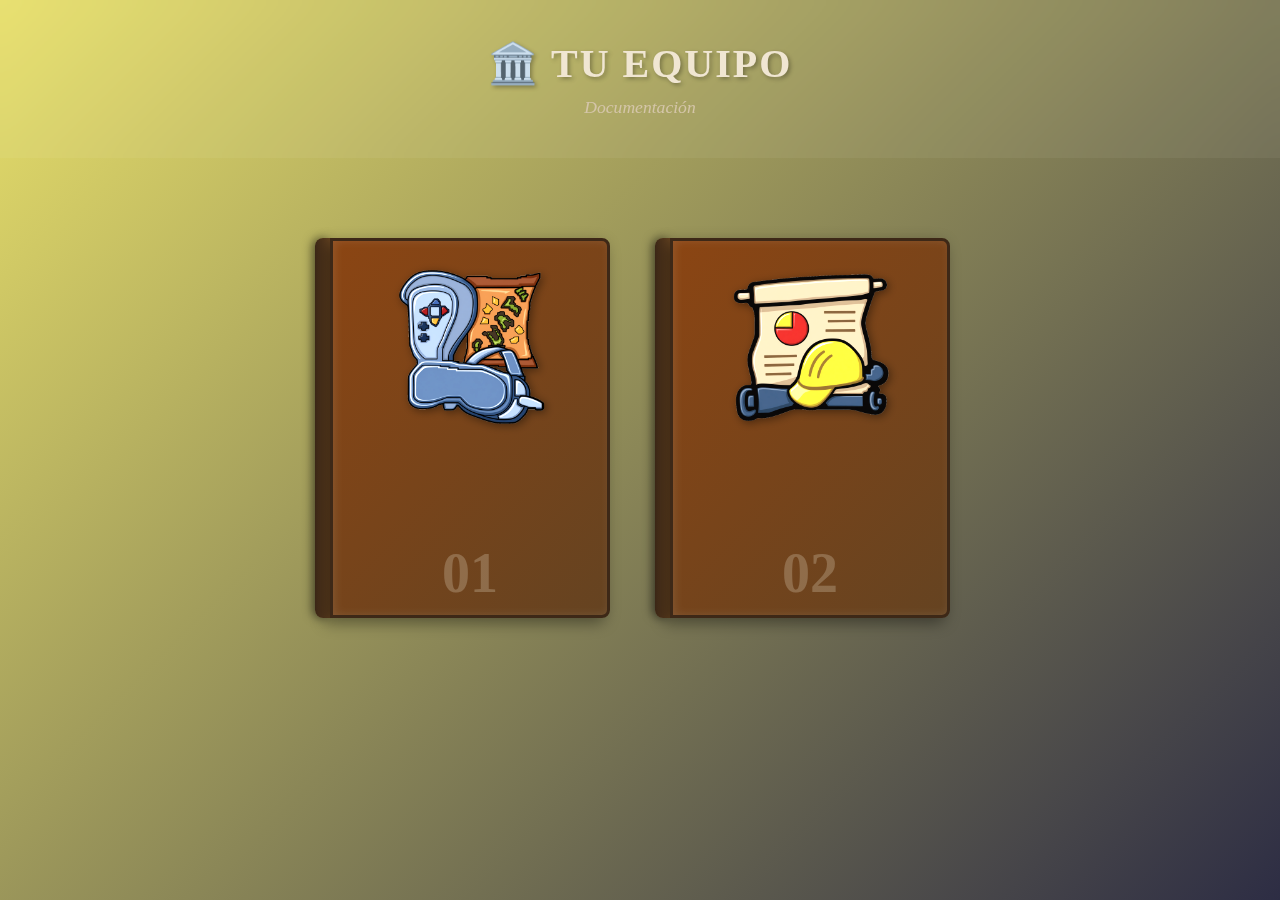
<file: index6.html>
<!DOCTYPE html>
<html lang="es">
  <head>
    <meta charset="UTF-8" />
    <meta name="viewport" content="width=device-width, initial-scale=1.0" />
    <title>Biblioteca de Proyectos</title>
    <style>
      * {
        margin: 0;
        padding: 0;
        box-sizing: border-box;
      }

      :root {
        --color-primary: #8b4513;    /* Marrón principal */
        --color-secondary: #eec809;   /* Amarillo/dorado */
        --color-accent: #e8e06a;      /* Azul oscuro */
      }

      body {
        font-family: "Georgia", serif;
        background: linear-gradient(135deg, var(--color-accent) 0%, #2d2d44 100%);
        min-height: 100vh;
        color: #333;
      }

      .logo-container {
        text-align: center;
        padding: 40px 20px;
        background: rgba(255, 255, 255, 0.05);
        backdrop-filter: blur(10px);
      }

      .logo {
        font-size: 2.5em;
        font-weight: bold;
        color: #f0e6d2;
        text-shadow: 2px 2px 4px rgba(0, 0, 0, 0.3);
        letter-spacing: 2px;
      }

      .subtitle {
        color: #d4c5a9;
        margin-top: 10px;
        font-size: 1.1em;
        font-style: italic;
      }

      .library {
        display: flex;
        justify-content: center;
        align-items: center;
        gap: 60px;
        padding: 80px 20px;
        flex-wrap: wrap;
        perspective: 1500px;
      }

      .book {
        width: 280px;
        height: 380px;
        position: relative;
        transform-style: preserve-3d;
        transition: transform 0.6s;
        cursor: pointer;
      }

      .book:hover {
        transform: rotateY(-15deg) translateY(-10px);
      }

      .book-cover {
        position: absolute;
        width: 100%;
        height: 100%;
        background: linear-gradient(135deg, var(--color-primary) 0%, #654321 100%);
        border: 3px solid #3d2817;
        border-radius: 0 8px 8px 0;
        box-shadow: -5px 5px 15px rgba(0, 0, 0, 0.4),
          inset 2px 0 10px rgba(255, 255, 255, 0.1);
        padding: 10px;
        display: flex;
        flex-direction: column;
        justify-content: space-between;
        align-items: center;
      }

      .book-spine {
        position: absolute;
        left: -15px;
        width: 15px;
        height: 100%;
        background: linear-gradient(90deg, #3d2817 0%, #654321 100%);
        border-radius: 8px 0 0 8px;
        box-shadow: -3px 0 10px rgba(0, 0, 0, 0.5);
      }

      .book-icon {
        margin-bottom: 0px;
        display: flex;
        justify-content: center;
        align-items: center;
        height: 190px; /* Aumentado */
        width: 100%;
      }

      .book-icon img {
        max-width: 160px;  /* Aumentado */
        max-height: 160px; /* Aumentado */
        width: auto;
        height: auto;
        filter: drop-shadow(2px 2px 4px rgba(0, 0, 0, 0.4)) 
                brightness(1.1); /* Mejor contraste */
        object-fit: contain;
        display: block;
      }

      .book-title {
        font-size: 1.6em;
        font-weight: bold;
        color: #f0e6d2;
        text-align: center;
        text-shadow: 2px 2px 4px rgba(0, 0, 0, 0.5);
        margin-bottom: 15px;
      }

      .book-number {
        font-size: 3.5em; /* Reducido para balance */
        color: rgba(240, 230, 210, 0.25);
        font-weight: bold;
      }

      .book-description {
        color: #d4c5a9;
        text-align: center;
        font-size: 0.9em;
        line-height: 1.4;
      }

      .open-book-btn {
        background: var(--color-secondary);
        color: var(--color-primary);
        border: none;
        padding: 12px 25px;
        border-radius: 5px;
        cursor: pointer;
        font-size: 1em;
        font-weight: bold;
        transition: all 0.3s;
        box-shadow: 0 4px 8px rgba(0, 0, 0, 0.3);
      }

      .open-book-btn:hover {
        background: #f8e156;
        transform: translateY(-2px);
        box-shadow: 0 6px 12px rgba(0, 0, 0, 0.4);
      }

      /* Capa oscura para enfoque */
      .modal-backdrop {
        display: none;
        position: fixed;
        top: 0;
        left: 0;
        width: 100%;
        height: 100%;
        background: rgba(0, 0, 0, 0.8);
        backdrop-filter: blur(5px);
        z-index: 999;
      }

      .modal-backdrop.active {
        display: block;
      }

      .modal {
        display: none;
        position: fixed;
        top: 0;
        left: 0;
        width: 100%;
        height: 100%;
        z-index: 1000;
        overflow-y: auto;
      }

      .modal.active {
        display: block;
      }

      .book-content {
        max-width: 1200px;
        margin: 40px auto;
        background: #f5f1e8;
        padding: 60px;
        border-radius: 10px;
        box-shadow: 0 10px 40px rgba(0, 0, 0, 0.5);
        position: relative;
      }

      .close-btn {
        position: absolute;
        top: 20px;
        right: 20px;
        background: var(--color-primary);
        color: #f0e6d2;
        border: none;
        width: 40px;
        height: 40px;
        border-radius: 50%;
        cursor: pointer;
        font-size: 1.5em;
        transition: all 0.3s;
      }

      .close-btn:hover {
        background: #654321;
        transform: rotate(90deg);
      }

      .content-title {
        font-size: 2.5em;
        color: var(--color-primary);
        margin-bottom: 30px;
        text-align: center;
        border-bottom: 3px solid var(--color-primary);
        padding-bottom: 20px;
      }

      .tabs {
        display: flex;
        gap: 0px;
        margin-bottom: 0px;
        flex-wrap: wrap;
        position: relative;
        z-index: 2;
        transform: translateY(-1px);
      }

      .tab {
        padding: 12px 24px;
        background: #d4c5a9;
        border: none;
        border-radius: 8px 8px 0 0;
        cursor: pointer;
        font-size: 1em;
        transition: all 0.3s;
        color: var(--color-primary);
        font-weight: bold;
        margin-right: -2px;
        position: relative;
        z-index: 3;
      }

      .tab.active::after {
        content: "";
        position: absolute;
        bottom: -2px;
        left: 0;
        width: 100%;
        height: 2px;
        background: var(--color-secondary);
        z-index: 4;
        border-left: 2px solid var(--color-primary);
      }

      .tab:hover {
        background: #c4b599;
      }

      .tab.active {
        background: var(--color-secondary);
        color: var(--color-primary);
        z-index: 4;
        border: 2px solid var(--color-primary);
        margin-bottom: -2px;
      }

      .tab-content {
        display: none;
        background: var(--color-secondary);
        padding: 30px;
        border-radius: 0 8px 8px 8px;
        box-shadow: inset 0 2px 10px rgba(0, 0, 0, 0.1);
        border: 2px solid var(--color-primary);
        margin-top: -2px;
        position: relative;
        z-index: 1;
      }

      .tab-content.active {
        display: block;
      }

      .section {
        margin-bottom: 30px;
      }

      .section-title {
        font-size: 1.5em;
        color: var(--color-primary);
        margin-bottom: 15px;
        border-left: 5px solid var(--color-primary);
        padding-left: 15px;
      }

      .section-content {
        line-height: 1.8;
        color: #444;
      }

      .resource-grid {
        display: grid;
        grid-template-columns: repeat(auto-fit, minmax(250px, 1fr));
        gap: 20px;
        margin-top: 20px;
      }

      .resource-card {
        background: #f9f6f0;
        padding: 20px;
        border-radius: 8px;
        border: 2px solid #d4c5a9;
        transition: all 0.3s;
      }

      .resource-card:hover {
        border-color: var(--color-primary);
        box-shadow: 0 5px 15px rgba(139, 69, 19, 0.2);
      }

      .resource-title {
        font-weight: bold;
        color: var(--color-primary);
        margin-bottom: 10px;
        font-size: 1.1em;
      }

      .resource-desc {
        color: #666;
        font-size: 0.95em;
      }

      @media (max-width: 768px) {
        .library {
          gap: 40px;
          padding: 40px 20px;
        }

        .book {
          width: 240px;
          height: 340px;
        }

        .book-icon img {
          max-width: 70px;
          max-height: 70px;
        }

        .book-content {
          padding: 30px 20px;
        }

        .content-title {
          font-size: 2em;
        }
      }
      .resource-btn {
  display: inline-flex;
  align-items: center;
  justify-content: center;
  background: var(--color-primary);
  color: #f0e6d2;
  text-decoration: none;
  width: 36px;
  height: 36px;
  border-radius: 50%;
  font-size: 1.5em;
  font-weight: bold;
  margin-top: 15px;
  transition: all 0.3s ease;
  box-shadow: 0 4px 8px rgba(0,0,0,0.2);
}

.resource-btn:hover {
  background: var(--color-secondary);
  color: var(--color-primary);
  transform: scale(1.1);
  box-shadow: 0 6px 12px rgba(0,0,0,0.3);
}

    </style>
  </head>
  <body>
    <div class="logo-container">
      <div class="logo">🏛️ TU EQUIPO</div>
      <div class="subtitle">Documentación</div>
    </div>

    <div class="library">
      <div class="book" onclick="openBook('proyecto1')">
        <div class="book-spine"></div>
        <div class="book-cover">
          <div class="book-icon">
            <img src="img/boton2.png" alt="Icono Proyecto 1" />
          </div>
          <div class="book-number">01</div>
        </div>
      </div>

      <div class="book" onclick="openBook('proyecto2')">
        <div class="book-spine"></div>
        <div class="book-cover">
          <div class="book-icon">
            <img src="img/boton1.png" alt="Icono Proyecto 2" />
          </div>
          <div class="book-number">02</div>
        </div>
      </div>
    </div>

    <!-- Capa oscura para enfoque -->
    <div class="modal-backdrop" id="modalBackdrop"></div>

    <!-- Modal Proyecto 1 -->
    <div id="proyecto1" class="modal">
      <div class="book-content">
        <button class="close-btn" onclick="closeBook('proyecto1')">×</button>
        <h1 class="content-title">📖 Proyecto 1</h1>

        <div class="tabs">
          <button class="tab active" onclick="showTab('p1', 'contexto')">
            Contexto e Idea
          </button>
          <button class="tab" onclick="showTab('p1', 'recursos')">
            Recursos
          </button>
          <button class="tab" onclick="showTab('p1', 'tests')">
            Tests y Pruebas
          </button>
        </div>

        <div id="p1-contexto" class="tab-content active">
          <div class="section">
            <h2 class="section-title">Contexto del Proyecto</h2>
            <div class="section-content">
              <p>
                Videojuego inmersivo en realidad virtual, se enfoca en la atencion en un kiosko.
              </p>
            </div>
          </div>
          <div class="section">
            <h2 class="section-title">Idea Principal</h2>
            <div class="section-content">
              <p>
                Plasmar principios de usabilidad para una mejor experiencia.
              </p>
            </div>
          </div>
        </div>

        <div id="p1-recursos" class="tab-content">
          <div class="section">
            <h2 class="section-title">Recursos del Proyecto</h2>
            <div class="resource-grid">
              <div class="resource-card">
                <div class="resource-title">📐 Boceto</div>
                <div class="resource-desc">
                  Primeros sketches y conceptos visuales del proyecto.
                </div>
                <a href="https://tu-enlace.com/boceto" target="_blank" class="resource-btn">+</a>
              </div>
              <div class="resource-card">
                <div class="resource-title">🏗️ Diseño de Maqueta</div>
                <div class="resource-desc">
                  Maquetas digitales y físicas del diseño.
                </div>
              </div>
              <div class="resource-card">
                <div class="resource-title">📄 Entorno real</div>
                <div class="resource-desc">
                  Desarrollo y capturas del entorno real replicado.
                </div>
              </div>
              <div class="resource-card">
                <div class="resource-title">🥽 Entorno VR</div>
                <div class="resource-desc">
                  Desarrollo del entorno VR.
                </div>
              </div>
            </div>
          </div>
        </div>

        <div id="p1-tests" class="tab-content">
          <div class="section">
            <h2 class="section-title">Pruebas con Usuarios</h2>
            <div class="resource-grid">
              <div class="resource-card">
                <div class="resource-title">🎨 Pruebas en Maqueta</div>
                <div class="resource-desc">
                  Resultados y feedback de las pruebas con la maqueta digital.
                </div>
              </div>
              <div class="resource-card">
                <div class="resource-title">🏢 Modelo a Escala Real</div>
                <div class="resource-desc">
                  Tests realizados con el modelo físico a escala real.
                </div>
              </div>
              <div class="resource-card">
                <div class="resource-title">🎮 Pruebas en VR</div>
                <div class="resource-desc">
                  Sesiones de testing en el entorno de realidad virtual.
                </div>
              </div>
        
            </div>
          </div>
        </div>
      </div>
    </div>

    <!-- Modal Proyecto 2 -->
    <div id="proyecto2" class="modal">
      <div class="book-content">
        <button class="close-btn" onclick="closeBook('proyecto2')">×</button>
        <h1 class="content-title">📖 Proyecto 2</h1>

        <div class="tabs">
          <button class="tab active" onclick="showTab('p2', 'contexto')">
            Contexto e Idea
          </button>
          <button class="tab" onclick="showTab('p2', 'recursos')">
            Recursos
          </button>
          
        </div>

        <div id="p2-contexto" class="tab-content active">
          <div class="section">
            <h2 class="section-title">Contexto del Proyecto</h2>
            <div class="section-content">
              <p>
                REalizacion de un proyecto relacionado a repositorios de software.
              </p>
            </div>
          </div>
          <div class="section">
            <h2 class="section-title">Idea Principal</h2>
            <div class="section-content">
              <p>
                Implementar un entorno usable.
              </p>
            </div>
          </div>
        </div>

        <div id="p2-recursos" class="tab-content">
          <div class="section">
            <h2 class="section-title">Recursos del Proyecto</h2>
            <div class="resource-grid">
              <div class="resource-card">
                <div class="resource-title">📐 Needfinding</div>
                <div class="resource-desc">
                  Documento que almacena resultados de las intervenciones a usuarios.
                </div>
                <a href="https://docs.google.com/presentation/d/1AG2MPNqSts30Id72IxYj8CjTKoABIifwFJfELoEjM44/edit?slide=id.p#slide=id.p" target="_blank" class="resource-btn">+</a>
                
            </div>
              <div class="resource-card">
                <div class="resource-title">📷 Grabaciones</div>
                <div class="resource-desc">
                  Observaciones en usuarios.
                </div>
                <a href="https://photos.app.goo.gl/uoYqZeHoMqr2nNaN9" target="_blank" class="resource-btn">+</a>
              </div>
    
            </div>
          </div>
        </div>

       
      </div>
    </div>

    <script>
      function openBook(projectId) {
        document.getElementById('modalBackdrop').classList.add('active');
        document.getElementById(projectId).classList.add('active');
        document.body.style.overflow = 'hidden';
      }

      function closeBook(projectId) {
        document.getElementById('modalBackdrop').classList.remove('active');
        document.getElementById(projectId).classList.remove('active');
        document.body.style.overflow = 'auto';
      }

      function showTab(project, tabName) {
        const prefix = project + '-';
        const tabs = document.querySelectorAll(
          `#${project === "p1" ? "proyecto1" : "proyecto2"} .tab`
        );
        const contents = document.querySelectorAll(
          `#${project === "p1" ? "proyecto1" : "proyecto2"} .tab-content`
        );

        tabs.forEach((tab) => tab.classList.remove('active'));
        contents.forEach((content) => content.classList.remove('active'));

        event.target.classList.add('active');
        document.getElementById(prefix + tabName).classList.add('active');
      }

      // Cerrar modal al presionar ESC o hacer clic en el backdrop
      document.addEventListener('keydown', function (e) {
        if (e.key === 'Escape') {
          closeAllModals();
        }
      });

      document.getElementById('modalBackdrop').addEventListener('click', function() {
        closeAllModals();
      });

      function closeAllModals() {
        document.querySelectorAll('.modal').forEach((modal) => {
          modal.classList.remove('active');
        });
        document.getElementById('modalBackdrop').classList.remove('active');
        document.body.style.overflow = 'auto';
      }
    </script>
  </body>
</html>
</file>
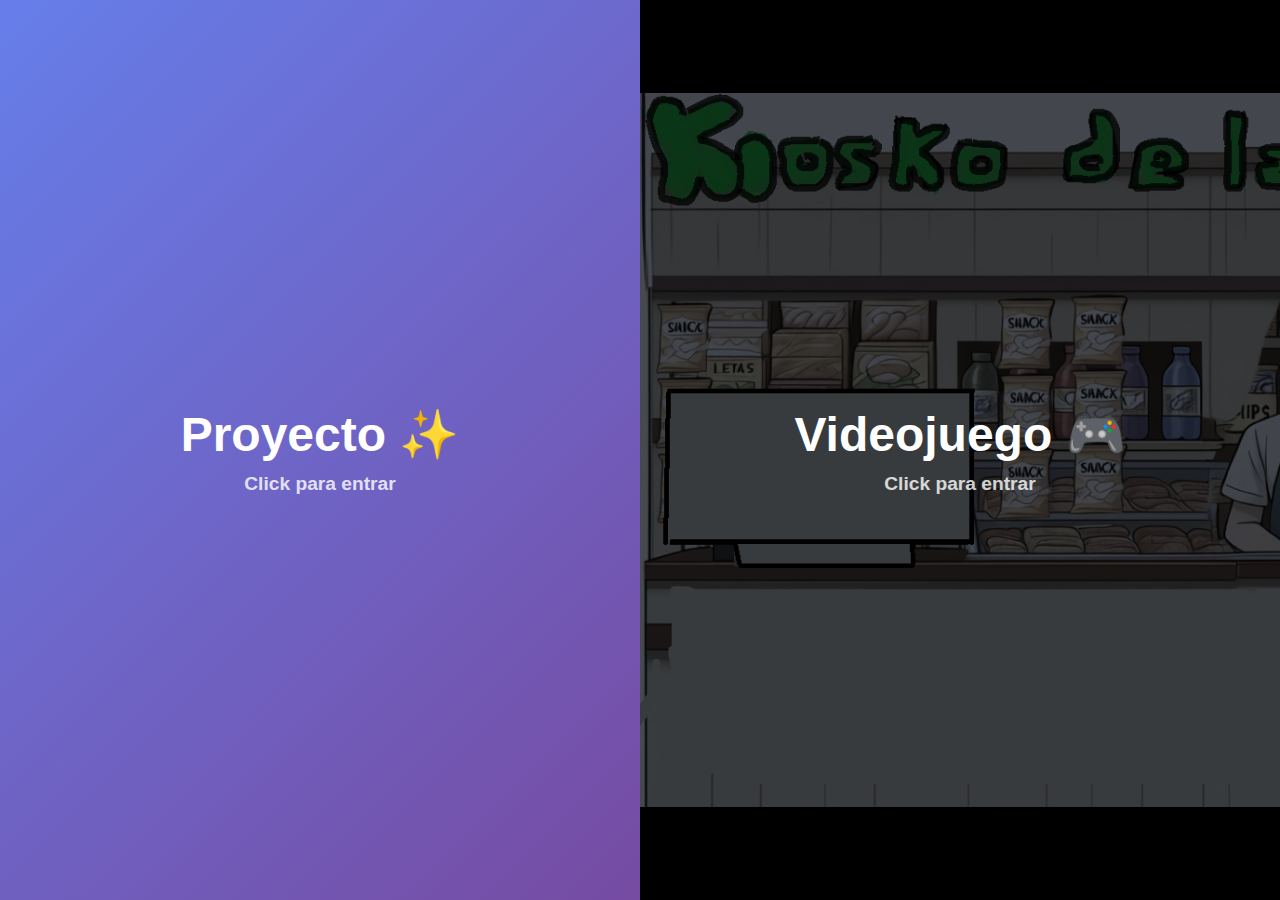
<file: index7.html>
<!DOCTYPE html>
<html lang="es">
  <head>
    <meta charset="UTF-8" />
    <meta name="viewport" content="width=device-width, initial-scale=1.0" />
    <title>Portal de Proyectos</title>

    <style>
      * {
        margin: 0;
        padding: 0;
        box-sizing: border-box;
      }

      body {
        font-family: "Segoe UI", sans-serif;
        overflow: hidden;
        cursor: url("img/mano_cursor_default.png") 0 0, auto;
      }
      /* Cursores personalizados para elementos clickeables */
      .portal-split,
      .p1-button,
      .p1-card-btn,
      .p1-nav-btn:not(:disabled),
      .p2-button,
      .p2-card-btn,
      .p2-nav-btn:not(:disabled),
      .back-btn,
      button:not(:disabled) {
        cursor: url("img/mano_cursor_default.png") 0 0, pointer !important;
      }

      /* Cursor bloqueado para botones desabilitados */
      .p1-nav-btn:disabled,
      .p2-nav-btn:disabled,
      button:disabled {
        cursor: url("img/mano_cursor_bloqueado.png") 0 0, not-allowed !important;
        pointer-events: auto;
      }
      /* ESTILOS DEL PORTAL (división inicial) */
      .portal-container {
        width: 100%;
        height: 100vh;
        display: flex;
        transition: opacity 0.5s ease;
      }

      .portal-container.hidden {
        opacity: 0;
        pointer-events: none;
      }

      .portal-split {
        position: relative;
        width: 50vw;
        height: 100vh;
        overflow: hidden;
        transition: width 0.8s ease;
        cursor: pointer;
        display: flex;
        align-items: center;
        justify-content: center;
      }

      .portal-split.left {
        background: linear-gradient(135deg, #667eea 0%, #764ba2 100%);
      }

      .portal-split.right {
        background: #000;
      }

      .portal-title {
        font-size: 3rem;
        text-align: center;
        font-weight: bold;
        color: white;
        z-index: 10;
        pointer-events: none;
      }

      .portal-title small {
        font-size: 1.2rem;
        display: block;
        margin-top: 10px;
        opacity: 0.8;
      }

      /* Vista previa del proyecto 2 en el lado derecho */
      .portal-split.right::before {
        content: "";
        position: absolute;
        width: 200%;
        height: 100%;
        background-image: url("img/kiosko.png");
        background-size: contain;
        background-position: center;
        background-repeat: no-repeat;
        left: 0;
        opacity: 0.3;
        pointer-events: none;
      }

      /* Botón para volver al portal */
      .back-btn {
        position: fixed;
        top: 20px;
        left: 20px;
        background: rgba(0, 0, 0, 0.8);
        color: white;
        padding: 12px 24px;
        border-radius: 8px;
        cursor: pointer;
        z-index: 1000;
        border: 2px solid white;
        font-weight: bold;
        display: none;
        transition: 0.3s;
      }

      .back-btn:hover {
        background: rgba(255, 255, 255, 0.2);
        transform: scale(1.05);
      }

      .back-btn.visible {
        display: block;
      }

      /* PROYECTO 1 - Contenedor completo */
      .proyecto1-container {
        position: fixed;
        top: 0;
        left: 0;
        width: 100vw;
        height: 100vh;
        background: linear-gradient(135deg, #667eea 0%, #764ba2 100%);
        display: flex;
        align-items: center;
        justify-content: center;
        opacity: 0;
        pointer-events: none;
        transition: opacity 0.5s ease;
        z-index: 50;
      }

      .proyecto1-container.active {
        opacity: 1;
        pointer-events: all;
      }

      .proyecto1-content {
        color: white;
        text-align: center;
        font-size: 2rem;
      }

      /* PROYECTO 2 - Contenedor completo */
      .proyecto2-container {
        position: fixed;
        top: 0;
        left: 0;
        width: 100vw;
        height: 100vh;
        background: #000;
        opacity: 0;
        pointer-events: none;
        transition: opacity 0.5s ease;
        z-index: 50;
      }

      .proyecto2-container.active {
        opacity: 1;
        pointer-events: all;
      }

      /* ESTILOS ESPECÍFICOS DEL PROYECTO 1 */
      #p1-scene {
        width: 100vw;
        height: 100vh;
        background: linear-gradient(135deg, #667eea 0%, #764ba2 100%);
        position: relative;
        display: flex;
        align-items: center;
        justify-content: center;
        gap: 100px;
      }

      .p1-button {
        width: 250px;
        height: 250px;
        background: rgba(255, 255, 255, 0.15);
        border: 3px solid rgba(255, 255, 255, 0.3);
        border-radius: 20px;
        backdrop-filter: blur(20px);
        display: flex;
        flex-direction: column;
        justify-content: center;
        align-items: center;
        color: white;
        cursor: pointer;
        transition: 0.3s;
      }

      .p1-button:hover {
        transform: scale(1.05);
        background: rgba(255, 255, 255, 0.25);
      }

      .p1-button-icon {
        font-size: 80px;
        margin-bottom: 15px;
      }

      .p1-button-title {
        font-size: 22px;
        font-weight: 600;
      }

      .p1-overlay {
        position: fixed;
        inset: 0;
        background: rgba(0, 0, 0, 0.6);
        opacity: 0;
        visibility: hidden;
        transition: 0.3s;
        z-index: 100;
      }

      .p1-overlay.active {
        opacity: 1;
        visibility: visible;
      }

      .p1-card {
        position: fixed;
        top: 50%;
        left: 50%;
        transform: translate(-50%, -50%) scale(0.8);
        background: white;
        border-radius: 25px;
        padding: 40px;
        width: 90%;
        max-width: 500px;
        opacity: 0;
        visibility: hidden;
        transition: 0.3s;
        z-index: 150;
      }

      .p1-card.active {
        opacity: 1;
        visibility: visible;
        transform: translate(-50%, -50%) scale(1);
      }

      .p1-carousel-container {
        width: 100%;
        overflow: hidden;
        position: relative;
        margin-bottom: 20px;
      }

      .p1-carousel {
        display: flex;
        transition: transform 0.35s ease-in-out;
        gap: 20px;
      }

      .p1-carousel-item {
        min-width: 340px;
        max-width: 340px;
        flex-shrink: 0;
        background: white;
        border-radius: 18px;
        padding: 20px;
        box-shadow: 0 8px 25px rgba(0, 0, 0, 0.22);
        border: 3px solid rgba(102, 126, 234, 0.5);
        transition: all 0.3s;
        opacity: 0.4;
        transform: scale(1.0);
      }

      .p1-carousel-item.active {
        opacity: 1;
        transform: scale(0.9);
        border-color: rgba(102, 126, 234, 1);
      }

      .p1-carousel-item-icon {
        font-size: 50px;
        margin-bottom: 10px;
      }

      .p1-carousel-item-title {
        font-weight: bold;
        margin-bottom: 10px;
        font-size: 22px;
        color: #667eea;
      }

      .p1-carousel-item-content {
        font-size: 15px;
        margin-bottom: 20px;
        color: #555;
      }

      .p1-card-btn {
        padding: 12px 20px;
        border-radius: 10px;
        border: none;
        cursor: pointer;
        width: 100%;
        color: white;
        font-weight: bold;
        margin-bottom: 10px;
      }

      .p1-btn-link {
        background: #667eea;
      }

      .p1-btn-link:hover {
        background: #5568d3;
      }

      .p1-btn-close {
        background: #555;
      }

      .p1-btn-close:hover {
        background: #333;
      }

      .p1-nav-btn {
        position: absolute;
        top: 50%;
        transform: translateY(-50%);
        border: none;
        background: rgba(0, 0, 0, 0.45);
        color: white;
        font-size: 25px;
        cursor: pointer;
        padding: 8px 12px;
        border-radius: 10px;
        z-index: 160;
        transition: 0.2s;
      }

      .p1-nav-btn:hover:not(:disabled) {
        background: rgba(0, 0, 0, 0.7);
      }

      .p1-nav-btn:disabled {
        opacity: 0.3;
        cursor: not-allowed;
      }

      .p1-prev-btn {
        left: -10px;
      }
      .p1-next-btn {
        right: -10px;
      }

      /* ESTILOS ESPECÍFICOS DEL PROYECTO 2 */
      #p2-scene {
        width: 100vw;
        height: 100vh;
        background-image: url("img/kiosko.png");
        background-size: 80%;
        background-position: center;
        background-repeat: no-repeat;
        position: relative;
      }

      .p2-button {
        position: absolute;
        width: 180px;
        height: 180px;
        background: rgba(233, 3, 3, 0.7);
        border: 3px solid rgba(241, 233, 233, 0.937);
        border-radius: 20px;
        backdrop-filter: blur(20px);
        display: flex;
        flex-direction: column;
        justify-content: center;
        align-items: center;
        color: white;
        cursor: pointer;
        transition: 0.3s;
      }

      .p2-button:hover {
        transform: scale(1.05);
        background: rgba(255, 255, 255, 0.25);
      }

      .p2-button-icon {
        font-size: 60px;
      }

      .p2-button-title {
        font-size: 18px;
        font-weight: 600;
      }

      .p2-btn-1 {
        top: 70%;
        left: 19%;
        width: 250px;
        height: 160px;
      }
      .p2-btn-3 {
        top: 70%;
        left: 42%;
        width: 250px;
        height: 160px;
      }
      .p2-btn-2 {
        top: 70%;
        left: 65%;
        width: 250px; 
        height: 160px;
      }

      .p2-overlay {
        position: fixed;
        inset: 0;
        background: rgba(0, 0, 0, 0.6);
        opacity: 0;
        visibility: hidden;
        transition: 0.3s;
        z-index: 100;
      }

      .p2-overlay.active {
        opacity: 1;
        visibility: visible;
      }

      .p2-card {
        position: fixed;
        top: 50%;
        left: 50%;
        transform: translate(-50%, -50%) scale(0.8);
        background: white;
        border-radius: 25px;
        padding: 40px;
        width: 90%;
        max-width: 500px;
        opacity: 0;
        visibility: hidden;
        transition: 0.3s;
        z-index: 150;
      }

      .p2-card.active {
        opacity: 1;
        visibility: visible;
        transform: translate(-50%, -50%) scale(1);
      }

      .p2-carousel-container {
        width: 100%;
        overflow: hidden;
        position: relative;
        margin-bottom: 20px;
      }

      .p2-carousel {
        display: flex;
        transition: transform 0.35s ease-in-out;
        gap: 20px;
      }

      .p2-carousel-item {
        min-width: 340px;
        max-width: 340px;
        flex-shrink: 0;
        background: white;
        border-radius: 18px;
        padding: 20px;
        box-shadow: 0 8px 25px rgba(0, 0, 0, 0.22);
        border: 3px solid rgba(255, 0, 150, 1);
        transition: all 0.3s;
        opacity: 0.4;
        transform: scale(1);
      }

      .p2-carousel-item.active {
        opacity: 1;
        transform: scale(1);
        border-color: rgba(255, 0, 150, 1);
      }

      .p2-carousel-item-icon {
        font-size: 50px;
        margin-bottom: 10px;
      }

      .p2-carousel-item-title {
        font-weight: bold;
        margin-bottom: 10px;
        font-size: 22px;
      }

      .p2-carousel-item-content {
        font-size: 15px;
        margin-bottom: 20px;
      }

      .p2-carousel-item.team {
        background: linear-gradient(
          180deg,   
          rgba(255, 255, 255, 0.95),
          rgba(245, 245, 245, 0.9)
        );
        border: 2px solid rgba(231, 11, 11, 0.6);
        color: #222;
        padding: 15px;
      }

      .p2-team-photo {
        width: 90px;
        height: 90px;
        border-radius: 50%;
        object-fit: cover;
        margin: 0 auto 10px;
        display: block;
        box-shadow: 0 3px 8px rgba(0, 0, 0, 0.25);
      }

      .p2-card-btn {
        padding: 12px 20px;
        border-radius: 10px;
        border: none;
        cursor: pointer;
        width: 100%;
        color: white;
        font-weight: bold;
        margin-bottom: 10px;
      }

      .p2-btn-youtube {
        background: #d00;
      }

      .p2-btn-close {
        background: #555;
      }

      .p2-nav-btn {
        position: absolute;
        top: 50%;
        transform: translateY(-50%);
        border: none;
        background: rgba(0, 0, 0, 0.45);
        color: white;
        font-size: 25px;
        cursor: pointer;
        padding: 8px 12px;
        border-radius: 10px;
        z-index: 160;
        transition: 0.2s;
      }

      .p2-nav-btn:hover:not(:disabled) {
        background: rgba(0, 0, 0, 0.7);
      }

      .p2-nav-btn:disabled {
        opacity: 0.3;
        cursor: not-allowed;
      }

      .p2-prev-btn {
        left: -10px;
      }
      .p2-next-btn {
        right: -10px;
      }
    </style>
  </head>

  <body>
    <!-- Botón de retorno -->
    <div class="back-btn" id="backBtn">←</div>

    <!-- Portal inicial (división 50/50) -->
    <div class="portal-container" id="portal">
      <div class="portal-split left" id="portalLeft">
        <div class="portal-title">
          Proyecto ✨<br /><small>Click para entrar</small>
        </div>
      </div>

      <div class="portal-split right" id="portalRight">
        <div class="portal-title">
          Videojuego 🎮<br /><small>Click para entrar</small>
        </div>
      </div>
    </div>

    <!-- PROYECTO 1 (Pantalla completa cuando se selecciona) -->
    <div class="proyecto1-container" id="proyecto1">
      <div id="p1-scene">
        <div class="p1-button" data-id="documentos">
          <div class="p1-button-icon">📄</div>
          <div class="p1-button-title">Documentos</div>
        </div>

        <div class="p1-button" data-id="entrevistas">
          <div class="p1-button-icon">🎤</div>
          <div class="p1-button-title">Entrevistas</div>
        </div>
      </div>

      <div class="p1-overlay" id="p1Overlay"></div>

      <div class="p1-card" id="p1Card">
        <button id="p1PrevBtn" class="p1-nav-btn p1-prev-btn">◀</button>

        <div class="p1-carousel-container">
          <div id="p1Carousel" class="p1-carousel"></div>
        </div>

        <button id="p1NextBtn" class="p1-nav-btn p1-next-btn">▶</button>

        <button class="p1-card-btn p1-btn-close" id="p1CloseBtn">Volver</button>
      </div>
    </div>

    <!-- PROYECTO 2 (Pantalla completa cuando se selecciona) -->
    <div class="proyecto2-container" id="proyecto2">
      <div id="p2-scene">
        <div class="p2-button p2-btn-1" data-id="info1">
          <div class="p2-button-icon">🎨</div>
          <div class="p2-button-title">Diseño</div>
        </div>

        <div class="p2-button p2-btn-2" data-id="info2">
          <div class="p2-button-icon">💻</div>
          <div class="p2-button-title">Pruebas</div>
        </div>

        <div class="p2-button p2-btn-3" data-id="info3">
          <div class="p2-button-icon">🎮</div>
          <div class="p2-button-title">Equipo</div>
        </div>
      </div>

      <div class="p2-overlay" id="p2Overlay"></div>

      <div class="p2-card" id="p2Card">
        <button id="p2PrevBtn" class="p2-nav-btn p2-prev-btn">◀</button>

        <div class="p2-carousel-container">
          <div id="p2Carousel" class="p2-carousel"></div>
        </div>

        <button id="p2NextBtn" class="p2-nav-btn p2-next-btn">▶</button>

        <button class="p2-card-btn p2-btn-close" id="p2CloseBtn">Volver</button>
      </div>
    </div>

    <script>
      // Data del Proyecto 1
      const dataP1 = {
        documentos: [
          {
            icon: "📝",
            title: "Propuesta",
            content: "Documento con la propuesta inicial del proyecto.",
            url: "https://docs.google.com/presentation/d/1AG2MPNqSts30Id72IxYj8CjTKoABIifwFJfELoEjM44/edit?slide=id.p#slide=id.p",
          },
          {
            icon: "🔍",
            title: "Needfinding",
            content: "Análisis de necesidades y requisitos del usuario.",
            url: "https://docs.google.com/presentation/d/1AG2MPNqSts30Id72IxYj8CjTKoABIifwFJfELoEjM44/edit?slide=id.p#slide=id.p",
          },
        ],
        entrevistas: [
          {
            icon: "🎤",
            title: "Entrevistas",
            content: "Registro completo de entrevistas realizadas.",
            url: "https://photos.app.goo.gl/uoYqZeHoMqr2nNaN9",
          },
        ],
      };

      // Lógica del Proyecto 1
      const overlayP1 = document.getElementById("p1Overlay");
      const cardP1 = document.getElementById("p1Card");
      const carouselP1 = document.getElementById("p1Carousel");
      const prevBtnP1 = document.getElementById("p1PrevBtn");
      const nextBtnP1 = document.getElementById("p1NextBtn");

      let currentIndexP1 = 0;

      document.querySelectorAll(".p1-button").forEach((btn) => {
        btn.addEventListener("click", () => {
          const items = dataP1[btn.dataset.id];
          carouselP1.innerHTML = "";
          currentIndexP1 = 0;

          items.forEach((item) => {
            carouselP1.innerHTML += `
        <div class="p1-carousel-item">
          <div class="p1-carousel-item-icon">${item.icon}</div>
          <div class="p1-carousel-item-title">${item.title}</div>
          <div class="p1-carousel-item-content">${item.content}</div>
          <button class="p1-card-btn p1-btn-link" onclick="window.open('${item.url}', '_blank')">Ver documento</button>
        </div>`;
          });

          moveCarouselP1();
          overlayP1.classList.add("active");
          cardP1.classList.add("active");
        });
      });

      function moveCarouselP1() {
        const container = carouselP1.parentElement;
        const cardWidth = 340;
        const gap = 20;
        const containerWidth = container.offsetWidth;
        const centerOffset = (containerWidth - cardWidth) / 2;
        const translateX = -(currentIndexP1 * (cardWidth + gap)) + centerOffset;
        carouselP1.style.transform = `translateX(${translateX}px)`;
        updateActiveCardP1();
        updateButtonsP1();
      }

      function updateActiveCardP1() {
        [...carouselP1.children].forEach((item, i) =>
          item.classList.toggle("active", i === currentIndexP1)
        );
      }

      function updateButtonsP1() {
        prevBtnP1.disabled = currentIndexP1 === 0;
        nextBtnP1.disabled = currentIndexP1 === carouselP1.children.length - 1;
      }

      prevBtnP1.onclick = () => {
        if (currentIndexP1 > 0) {
          currentIndexP1--;
          moveCarouselP1();
        }
      };

      nextBtnP1.onclick = () => {
        if (currentIndexP1 < carouselP1.children.length - 1) {
          currentIndexP1++;
          moveCarouselP1();
        }
      };

      function closeCardP1() {
        overlayP1.classList.remove("active");
        cardP1.classList.remove("active");
      }

      document
        .getElementById("p1CloseBtn")
        .addEventListener("click", closeCardP1);
      overlayP1.addEventListener("click", closeCardP1);
      // Data del Proyecto 2
      const data = {
        info1: [
          {
            icon: "🎨",
            title: "Bocetos iniciales",
            content: "Arte visual creativo y moderno.",
            url: "https://photos.app.goo.gl/Gxqi56CcZvCUuHeeA",
          },
          {
            icon: "🖌",
            title: "Maqueta Física",
            content: "Diseño de maqueta a escala para pruebas iniciales.",
            url: "https://photos.app.goo.gl/R8YjWZbKQCiFsUkMA",
          },
          {
            icon: "🏗",
            title: "Escenario Real",
            content: "Diseño del espacio real para validar proporciones.",
            url: "https://photos.google.com/share/AF1QipN9sT-c2KmwUk7giMUTaVv363nYtSNrA82VJ0E96zpLsVLl4PVn4N_Xxn-AtdcSlA?key=SUFZTzdjR1lYYUVLbG1UZzg3akdFandOZUt2Y2V3",
          },
          {
            icon: "🕶",
            title: "Realidad Virtual",
            content:
              "Adaptación completa al entorno VR con interacción inmersiva.",
            url: "https://www.youtube.com/watch?v=dQw4w9WgXcQ",
          },
        ],
        info2: [
          {
            icon: "💻",
            title: "Pruebas con maqueta",
            content: "Evaluación de interacción física con el modelo.",
            url: "https://drive.google.com/drive/folders/1GCkWTLH9UdsSgZhXakhGkrhAQ2WkQR7q?usp=sharing",
          },
          {
            icon: "🧠",
            title: "Pruebas escenario real",
            content:
              "Revisión de tiempos de respuesta y adaptación del entorno.",
            url: "https://drive.google.com/drive/folders/1GCkWTLH9UdsSgZhXakhGkrhAQ2WkQR7q?usp=sharing",
          },
          {
            icon: "🕹",
            title: "Pruebas VR",
            content: "Testeo con usuarios dentro del entorno virtual.",
            url: "https://drive.google.com/drive/folders/1B600OQzcp7i2D4ilxmy6twr7F_YrVJ2H",
          },
        ],
        info3: [
          {
            photo: "img/foto_ar.jpeg",
            name: "Arleen Ferro Vasquez",
            role: "Diseñadora UX/UI",
          },
          {
            photo: "img/foto_wil.jpeg",
            name: "Wilson Mamani Casilla",
            role: "Desarrollador VR",
          },
          {
            photo: "img/foto_jaz.jpeg",
            name: "Jazmin Perez Villasante",
            role: "Desarrolladora Backend",
          },
          {
            photo: "img/foto_edil.jpeg",
            name: "Edilson Mamani Yucra",
            role: "Tester QA",
          },
          {
            photo: "img/foto_cri.jpeg",
            name: "Cristhian Huanca Olazabal",
            role: "Product Manager",
          },
        ],
      };

      // Referencias del DOM
      const portal = document.getElementById("portal");
      const portalLeft = document.getElementById("portalLeft");
      const portalRight = document.getElementById("portalRight");
      const proyecto1 = document.getElementById("proyecto1");
      const proyecto2 = document.getElementById("proyecto2");
      const backBtn = document.getElementById("backBtn");

      // Navegación del portal
      portalLeft.addEventListener("click", () => {
        portal.classList.add("hidden");
        proyecto1.classList.add("active");
        backBtn.classList.add("visible");
      });

      portalRight.addEventListener("click", () => {
        portal.classList.add("hidden");
        proyecto2.classList.add("active");
        backBtn.classList.add("visible");
      });

      backBtn.addEventListener("click", () => {
        portal.classList.remove("hidden");
        proyecto1.classList.remove("active");
        proyecto2.classList.remove("active");
        backBtn.classList.remove("visible");
      });

      // Lógica del Proyecto 2
      const overlay = document.getElementById("p2Overlay");
      const card = document.getElementById("p2Card");
      const carousel = document.getElementById("p2Carousel");
      const prevBtn = document.getElementById("p2PrevBtn");
      const nextBtn = document.getElementById("p2NextBtn");

      let currentIndex = 0;

      document.querySelectorAll(".p2-button").forEach((btn) => {
        btn.addEventListener("click", () => {
          const items = data[btn.dataset.id];
          carousel.innerHTML = "";
          currentIndex = 0;

          if (btn.dataset.id === "info3") {
            items.forEach((member) => {
              carousel.innerHTML += `
              <div class="p2-carousel-item team">
                <img src="${member.photo}" alt="${member.name}" class="p2-team-photo" />
                <div class="p2-carousel-item-title">${member.name}</div>
                <div class="p2-carousel-item-content">${member.role}</div>
              </div>`;
            });
          } else {
            items.forEach((item) => {
              carousel.innerHTML += `
              <div class="p2-carousel-item">
                <div class="p2-carousel-item-icon">${item.icon}</div>
                <div class="p2-carousel-item-title">${item.title}</div>
                <div class="p2-carousel-item-content">${item.content}</div>
                <button class="p2-card-btn p2-btn-youtube" onclick="window.open('${item.url}', '_blank')">Ver más</button>
              </div>`;
            });
          }

          moveCarousel();
          overlay.classList.add("active");
          card.classList.add("active");
        });
      });

      function moveCarousel() {
        const container = carousel.parentElement;
        const cardWidth = 340;
        const gap = 20;
        const containerWidth = container.offsetWidth;
        const centerOffset = (containerWidth - cardWidth) / 2;
        const translateX = -(currentIndex * (cardWidth + gap)) + centerOffset;
        carousel.style.transform = `translateX(${translateX}px)`;
        updateActiveCard();
        updateButtons();
      }

      function updateActiveCard() {
        [...carousel.children].forEach((item, i) =>
          item.classList.toggle("active", i === currentIndex)
        );
      }

      function updateButtons() {
        prevBtn.disabled = currentIndex === 0;
        nextBtn.disabled = currentIndex === carousel.children.length - 1;
      }

      prevBtn.onclick = () => {
        if (currentIndex > 0) {
          currentIndex--;
          moveCarousel();
        }
      };

      nextBtn.onclick = () => {
        if (currentIndex < carousel.children.length - 1) {
          currentIndex++;
          moveCarousel();
        }
      };

      function closeCard() {
        overlay.classList.remove("active");
        card.classList.remove("active");
      }

      document
        .getElementById("p2CloseBtn")
        .addEventListener("click", closeCard);
      overlay.addEventListener("click", closeCard);
    </script>
  </body>
</html>
</file>
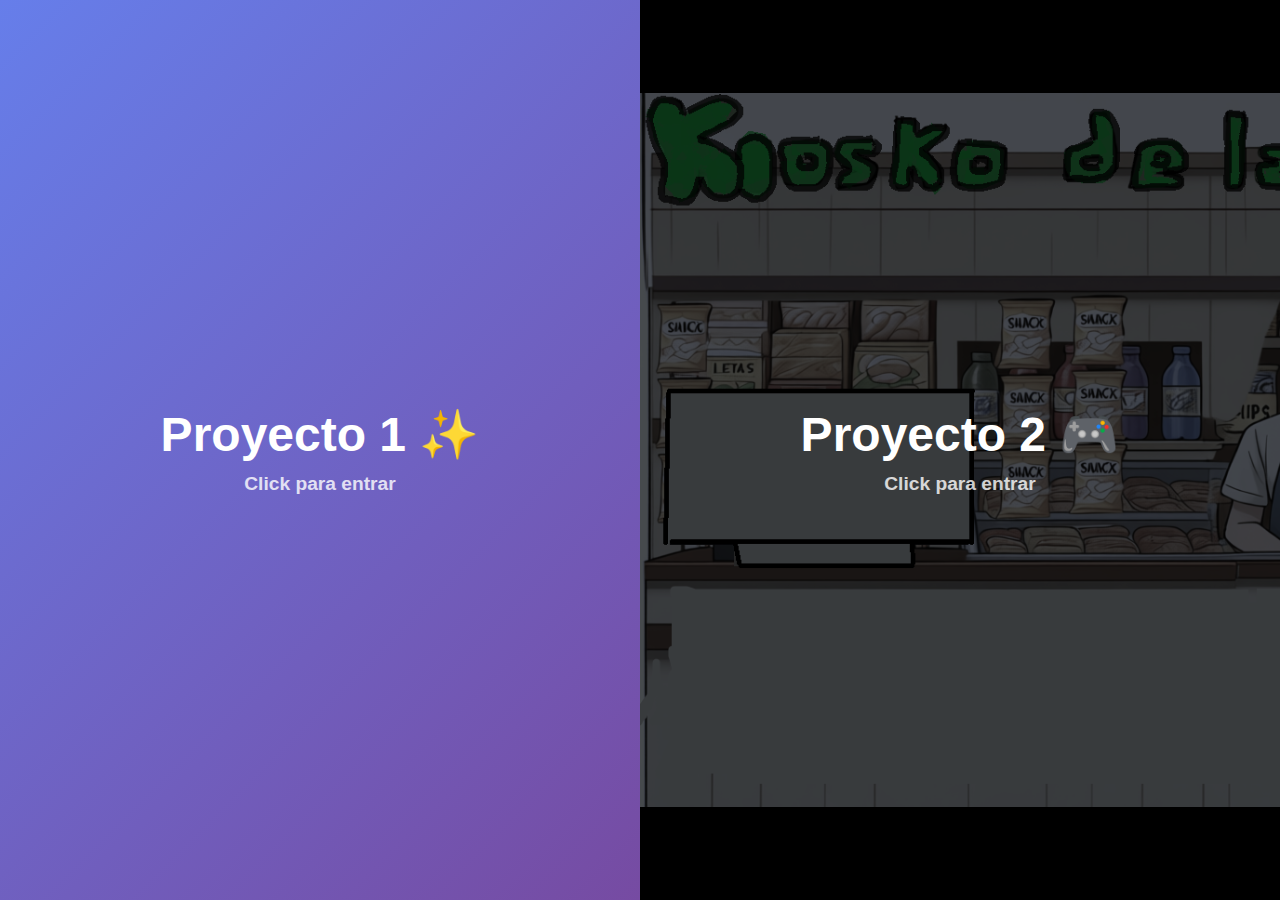
<file: test.html>
<!DOCTYPE html>
<html lang="es">
<head>
  <meta charset="UTF-8" />
  <meta name="viewport" content="width=device-width, initial-scale=1.0" />
  <title>Portal de Proyectos</title>

  <style>
    * {
      margin: 0;
      padding: 0;
      box-sizing: border-box;
    }

    body {
      font-family: "Segoe UI", sans-serif;
      overflow: hidden;
      cursor: url("img/mano_cursor_default.png") 0 0, auto;
    }
    /* Cursores personalizados para elementos clickeables */
    .portal-split,
    .p2-button,
    .p2-card-btn,
    .p2-nav-btn:not(:disabled),
    .back-btn,
    button:not(:disabled) {
      cursor: url('img/mano_cursor_default.png') 0 0, pointer !important;
    }

    /* Cursor bloqueado para botones desabilitados */
    .p2-nav-btn:disabled,
    button:disabled {
      cursor: url('img/mano_cursor_bloqueado.png') 0 0, not-allowed !important;
      pointer-events: auto;
    }
    /* ESTILOS DEL PORTAL (división inicial) */
    .portal-container {
      width: 100%;
      height: 100vh;
      display: flex;
      transition: opacity 0.5s ease;
    }

    .portal-container.hidden {
      opacity: 0;
      pointer-events: none;
    }

    .portal-split {
      position: relative;
      width: 50vw;
      height: 100vh;
      overflow: hidden;
      transition: width 0.8s ease;
      cursor: pointer;
      display: flex;
      align-items: center;
      justify-content: center;
    }

    .portal-split.left {
      background: linear-gradient(135deg, #667eea 0%, #764ba2 100%);
    }

    .portal-split.right {
      background: #000;
    }

    .portal-title {
      font-size: 3rem;
      text-align: center;
      font-weight: bold;
      color: white;
      z-index: 10;
      pointer-events: none;
    }

    .portal-title small {
      font-size: 1.2rem;
      display: block;
      margin-top: 10px;
      opacity: 0.8;
    }

    /* Vista previa del proyecto 2 en el lado derecho */
    .portal-split.right::before {
      content: '';
      position: absolute;
      width: 200%;
      height: 100%;
      background-image: url("img/kiosko.png");
      background-size: contain;
      background-position: center;
      background-repeat: no-repeat;
      left: 0;
      opacity: 0.3;
      pointer-events: none;
    }

    /* Botón para volver al portal */
    .back-btn {
      position: fixed;
      top: 20px;
      left: 20px;
      background: rgba(0, 0, 0, 0.8);
      color: white;
      padding: 12px 24px;
      border-radius: 8px;
      cursor: pointer;
      z-index: 1000;
      border: 2px solid white;
      font-weight: bold;
      display: none;
      transition: 0.3s;
    }

    .back-btn:hover {
      background: rgba(255, 255, 255, 0.2);
      transform: scale(1.05);
    }

    .back-btn.visible {
      display: block;
    }

    /* PROYECTO 1 - Contenedor completo */
    .proyecto1-container {
      position: fixed;
      top: 0;
      left: 0;
      width: 100vw;
      height: 100vh;
      background: linear-gradient(135deg, #667eea 0%, #764ba2 100%);
      display: flex;
      align-items: center;
      justify-content: center;
      opacity: 0;
      pointer-events: none;
      transition: opacity 0.5s ease;
      z-index: 50;
    }

    .proyecto1-container.active {
      opacity: 1;
      pointer-events: all;
    }

    .proyecto1-content {
      color: white;
      text-align: center;
      font-size: 2rem;
    }

    /* PROYECTO 2 - Contenedor completo */
    .proyecto2-container {
      position: fixed;
      top: 0;
      left: 0;
      width: 100vw;
      height: 100vh;
      background: #000;
      opacity: 0;
      pointer-events: none;
      transition: opacity 0.5s ease;
      z-index: 50;
    }

    .proyecto2-container.active {
      opacity: 1;
      pointer-events: all;
    }

    /* ESTILOS ESPECÍFICOS DEL PROYECTO 2 */
    #p2-scene {
      width: 100vw;
      height: 100vh;
      background-image: url("img/kiosko.png");
      background-size: contain;
      background-position: center;
      background-repeat: no-repeat;
      position: relative;
    }

    .p2-button {
      position: absolute;
      width: 180px;
      height: 180px;
      background: rgba(255, 255, 255, 0.15);
      border: 3px solid rgba(255, 255, 255, 0.3);
      border-radius: 20px;
      backdrop-filter: blur(20px);
      display: flex;
      flex-direction: column;
      justify-content: center;
      align-items: center;
      color: white;
      cursor: pointer;
      transition: 0.3s;
    }

    .p2-button:hover {
      transform: scale(1.05);
      background: rgba(255, 255, 255, 0.25);
    }

    .p2-button-icon {
      font-size: 60px;
    }

    .p2-button-title {
      font-size: 18px;
      font-weight: 600;
    }

    .p2-btn-1 { top: 50%; left: 20%; }
    .p2-btn-2 { top: 30%; right: 22%; }
    .p2-btn-3 { bottom: 15%; left: 50%; }

    .p2-overlay {
      position: fixed;
      inset: 0;
      background: rgba(0, 0, 0, 0.6);
      opacity: 0;
      visibility: hidden;
      transition: 0.3s;
      z-index: 100;
    }

    .p2-overlay.active {
      opacity: 1;
      visibility: visible;
    }

    .p2-card {
      position: fixed;
      top: 50%;
      left: 50%;
      transform: translate(-50%, -50%) scale(0.8);
      background: white;
      border-radius: 25px;
      padding: 40px;
      width: 90%;
      max-width: 500px;
      opacity: 0;
      visibility: hidden;
      transition: 0.3s;
      z-index: 150;
    }

    .p2-card.active {
      opacity: 1;
      visibility: visible;
      transform: translate(-50%, -50%) scale(1);
    }

    .p2-carousel-container {
      width: 100%;
      overflow: hidden;
      position: relative;
      margin-bottom: 20px;
    }

    .p2-carousel {
      display: flex;
      transition: transform 0.35s ease-in-out;
      gap: 20px;
    }

    .p2-carousel-item {
      min-width: 340px;
      max-width: 340px;
      flex-shrink: 0;
      background: white;
      border-radius: 18px;
      padding: 20px;
      box-shadow: 0 8px 25px rgba(0, 0, 0, 0.22);
      border: 3px solid rgba(255, 0, 150, 0.5);
      transition: all 0.3s;
      opacity: 0.4;
      transform: scale(0.9);
    }

    .p2-carousel-item.active {
      opacity: 1;
      transform: scale(1);
      border-color: rgba(255, 0, 150, 1);
    }

    .p2-carousel-item-icon {
      font-size: 50px;
      margin-bottom: 10px;
    }

    .p2-carousel-item-title {
      font-weight: bold;
      margin-bottom: 10px;
      font-size: 22px;
    }

    .p2-carousel-item-content {
      font-size: 15px;
      margin-bottom: 20px;
    }

    .p2-carousel-item.team {
      background: linear-gradient(180deg, rgba(255, 255, 255, 0.95), rgba(245, 245, 245, 0.9));
      border: 2px solid rgba(255, 255, 255, 0.6);
      color: #222;
      padding: 15px;
    }

    .p2-team-photo {
      width: 90px;
      height: 90px;
      border-radius: 50%;
      object-fit: cover;
      margin: 0 auto 10px;
      display: block;
      box-shadow: 0 3px 8px rgba(0, 0, 0, 0.25);
    }

    .p2-card-btn {
      padding: 12px 20px;
      border-radius: 10px;
      border: none;
      cursor: pointer;
      width: 100%;
      color: white;
      font-weight: bold;
      margin-bottom: 10px;
    }

    .p2-btn-youtube {
      background: #d00;
    }

    .p2-btn-close {
      background: #555;
    }

    .p2-nav-btn {
      position: absolute;
      top: 50%;
      transform: translateY(-50%);
      border: none;
      background: rgba(0, 0, 0, 0.45);
      color: white;
      font-size: 25px;
      cursor: pointer;
      padding: 8px 12px;
      border-radius: 10px;
      z-index: 160;
      transition: 0.2s;
    }

    .p2-nav-btn:hover:not(:disabled) {
      background: rgba(0, 0, 0, 0.7);
    }

    .p2-nav-btn:disabled {
      opacity: 0.3;
      cursor: not-allowed;
    }

    .p2-prev-btn { left: -10px; }
    .p2-next-btn { right: -10px; }
  </style>
</head>

<body>
  <!-- Botón de retorno -->
  <div class="back-btn" id="backBtn">← Volver al Portal</div>

  <!-- Portal inicial (división 50/50) -->
  <div class="portal-container" id="portal">
    <div class="portal-split left" id="portalLeft">
      <div class="portal-title">
        Proyecto 1 ✨<br /><small>Click para entrar</small>
      </div>
    </div>

    <div class="portal-split right" id="portalRight">
      <div class="portal-title">
        Proyecto 2 🎮<br /><small>Click para entrar</small>
      </div>
    </div>
  </div>

  <!-- PROYECTO 1 (Pantalla completa cuando se selecciona) -->
  <div class="proyecto1-container" id="proyecto1">
    <div class="proyecto1-content">
      <h1>🚀 Proyecto 1</h1>
      <p>Contenido del Proyecto 1 aquí</p>
    </div>
  </div>

  <!-- PROYECTO 2 (Pantalla completa cuando se selecciona) -->
  <div class="proyecto2-container" id="proyecto2">
    <div id="p2-scene">
      <div class="p2-button p2-btn-1" data-id="info1">
        <div class="p2-button-icon">🎨</div>
        <div class="p2-button-title">Diseño</div>
      </div>

      <div class="p2-button p2-btn-2" data-id="info2">
        <div class="p2-button-icon">💻</div>
        <div class="p2-button-title">Pruebas</div>
      </div>

      <div class="p2-button p2-btn-3" data-id="info3">
        <div class="p2-button-icon">🎮</div>
        <div class="p2-button-title">Equipo</div>
      </div>
    </div>

    <div class="p2-overlay" id="p2Overlay"></div>

    <div class="p2-card" id="p2Card">
      <button id="p2PrevBtn" class="p2-nav-btn p2-prev-btn">◀</button>

      <div class="p2-carousel-container">
        <div id="p2Carousel" class="p2-carousel"></div>
      </div>

      <button id="p2NextBtn" class="p2-nav-btn p2-next-btn">▶</button>

      <button class="p2-card-btn p2-btn-close" id="p2CloseBtn">Volver</button>
    </div>
  </div>

  <script>
    // Data del Proyecto 2
    const data = {
      info1: [
        { icon: "🎨", title: "Bocetos iniciales", content: "Arte visual creativo y moderno.", url: "https://photos.app.goo.gl/Gxqi56CcZvCUuHeeA" },
        { icon: "🖌", title: "Maqueta Física", content: "Diseño de maqueta a escala para pruebas iniciales.", url: "https://photos.app.goo.gl/R8YjWZbKQCiFsUkMA" },
        { icon: "🏗", title: "Escenario Real", content: "Diseño del espacio real para validar proporciones.", url: "https://photos.google.com/share/AF1QipN9sT-c2KmwUk7giMUTaVv363nYtSNrA82VJ0E96zpLsVLl4PVn4N_Xxn-AtdcSlA?key=SUFZTzdjR1lYYUVLbG1UZzg3akdFandOZUt2Y2V3" },
        { icon: "🕶", title: "Realidad Virtual", content: "Adaptación completa al entorno VR con interacción inmersiva.", url: "https://www.youtube.com/watch?v=dQw4w9WgXcQ" }
      ],
      info2: [
        { icon: "💻", title: "Pruebas con maqueta", content: "Evaluación de interacción física con el modelo.", url: "https://drive.google.com/drive/folders/1GCkWTLH9UdsSgZhXakhGkrhAQ2WkQR7q?usp=sharing" },
        { icon: "🧠", title: "Pruebas escenario real", content: "Revisión de tiempos de respuesta y adaptación del entorno.", url: "https://drive.google.com/drive/folders/1GCkWTLH9UdsSgZhXakhGkrhAQ2WkQR7q?usp=sharing" },
        { icon: "🕹", title: "Pruebas VR", content: "Testeo con usuarios dentro del entorno virtual.", url: "https://drive.google.com/drive/folders/1B600OQzcp7i2D4ilxmy6twr7F_YrVJ2H" }
      ],
      info3: [
        { photo: "img/foto_ar.jpeg", name: "Arleen Ferro Vasquez", role: "Diseñadora UX/UI" },
        { photo: "img/foto_wil.jpeg", name: "Wilson Mamani Casilla", role: "Desarrollador VR" },
        { photo: "img/foto_jaz.jpeg", name: "Jazmin Perez Villasante", role: "Desarrolladora Backend" },
        { photo: "img/foto_edil.jpeg", name: "Edilson Mamani Yucra", role: "Tester QA" },
        { photo: "img/foto_cri.jpeg", name: "Cristhian Huanca Olazabal", role: "Product Manager" }
      ]
    };

    // Referencias del DOM
    const portal = document.getElementById('portal');
    const portalLeft = document.getElementById('portalLeft');
    const portalRight = document.getElementById('portalRight');
    const proyecto1 = document.getElementById('proyecto1');
    const proyecto2 = document.getElementById('proyecto2');
    const backBtn = document.getElementById('backBtn');

    // Navegación del portal
    portalLeft.addEventListener('click', () => {
      portal.classList.add('hidden');
      proyecto1.classList.add('active');
      backBtn.classList.add('visible');
    });

    portalRight.addEventListener('click', () => {
      portal.classList.add('hidden');
      proyecto2.classList.add('active');
      backBtn.classList.add('visible');
    });

    backBtn.addEventListener('click', () => {
      portal.classList.remove('hidden');
      proyecto1.classList.remove('active');
      proyecto2.classList.remove('active');
      backBtn.classList.remove('visible');
    });

    // Lógica del Proyecto 2
    const overlay = document.getElementById('p2Overlay');
    const card = document.getElementById('p2Card');
    const carousel = document.getElementById('p2Carousel');
    const prevBtn = document.getElementById('p2PrevBtn');
    const nextBtn = document.getElementById('p2NextBtn');

    let currentIndex = 0;

    document.querySelectorAll('.p2-button').forEach(btn => {
      btn.addEventListener('click', () => {
        const items = data[btn.dataset.id];
        carousel.innerHTML = '';
        currentIndex = 0;

        if (btn.dataset.id === 'info3') {
          items.forEach(member => {
            carousel.innerHTML += `
              <div class="p2-carousel-item team">
                <img src="${member.photo}" alt="${member.name}" class="p2-team-photo" />
                <div class="p2-carousel-item-title">${member.name}</div>
                <div class="p2-carousel-item-content">${member.role}</div>
              </div>`;
          });
        } else {
          items.forEach(item => {
            carousel.innerHTML += `
              <div class="p2-carousel-item">
                <div class="p2-carousel-item-icon">${item.icon}</div>
                <div class="p2-carousel-item-title">${item.title}</div>
                <div class="p2-carousel-item-content">${item.content}</div>
                <button class="p2-card-btn p2-btn-youtube" onclick="window.open('${item.url}', '_blank')">Ver más</button>
              </div>`;
          });
        }

        moveCarousel();
        overlay.classList.add('active');
        card.classList.add('active');
      });
    });

    function moveCarousel() {
      const container = carousel.parentElement;
      const cardWidth = 340;
      const gap = 20;
      const containerWidth = container.offsetWidth;
      const centerOffset = (containerWidth - cardWidth) / 2;
      const translateX = -(currentIndex * (cardWidth + gap)) + centerOffset;
      carousel.style.transform = `translateX(${translateX}px)`;
      updateActiveCard();
      updateButtons();
    }

    function updateActiveCard() {
      [...carousel.children].forEach((item, i) =>
        item.classList.toggle('active', i === currentIndex)
      );
    }

    function updateButtons() {
      prevBtn.disabled = currentIndex === 0;
      nextBtn.disabled = currentIndex === carousel.children.length - 1;
    }

    prevBtn.onclick = () => {
      if (currentIndex > 0) {
        currentIndex--;
        moveCarousel();
      }
    };

    nextBtn.onclick = () => {
      if (currentIndex < carousel.children.length - 1) {
        currentIndex++;
        moveCarousel();
      }
    };

    function closeCard() {
      overlay.classList.remove('active');
      card.classList.remove('active');
    }

    document.getElementById('p2CloseBtn').addEventListener('click', closeCard);
    overlay.addEventListener('click', closeCard);
  </script>
</body>
</html>
</file>
